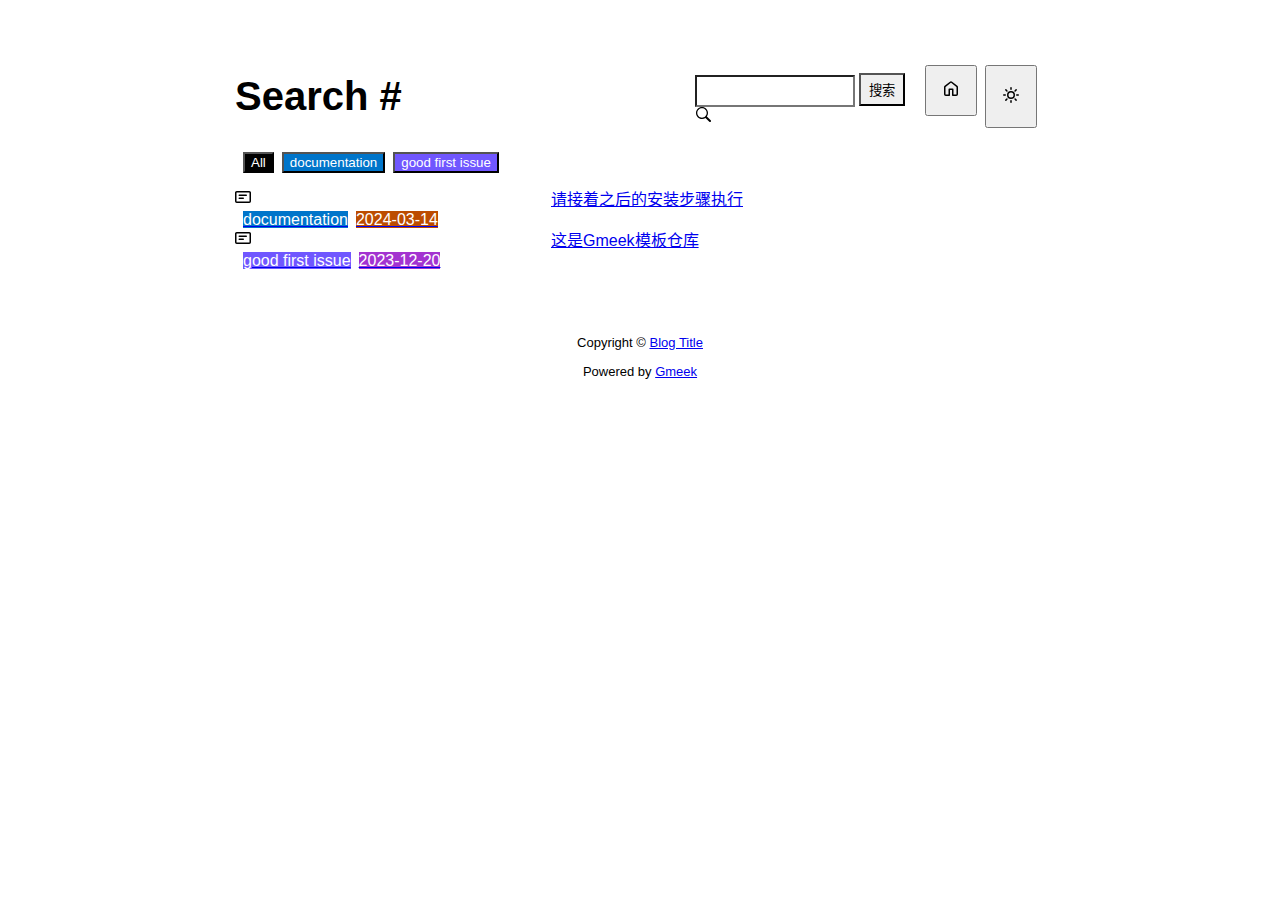
<file: docs/tag.html>
<!DOCTYPE html>
<html data-color-mode="light" data-dark-theme="dark" data-light-theme="light" lang="zh-CN">
<head>
    <meta content="text/html; charset=utf-8" http-equiv="content-type" />
    <meta name="viewport" content="width=device-width,initial-scale=1.0">
    <meta http-equiv="X-UA-Compatible" content="IE=edge">
    <link href="//cdn.staticfile.org/Primer/21.0.7/primer.css" rel="stylesheet" />
    <link rel="icon" href="https://github.githubassets.com/favicons/favicon.svg">
    <script>
        if(localStorage.getItem("meek_theme")==null){}
        else if(localStorage.getItem("meek_theme")=="dark"){document.getElementsByTagName("html")[0].attributes.getNamedItem("data-color-mode").value="dark";}
        else if(localStorage.getItem("meek_theme")=="light"){document.getElementsByTagName("html")[0].attributes.getNamedItem("data-color-mode").value="light";}
    </script>
    
<meta name="description" content="Blog Title search page">
<title>Blog Title - Tag</title>

</head>
<style>
body{box-sizing: border-box;min-width: 200px;max-width: 900px;margin: 20px auto;padding: 45px;font-size: 16px;font-family: sans-serif;line-height: 1.25;}
#header{display:flex;padding-bottom:8px;border-bottom: 1px solid var(--borderColor-muted, var(--color-border-muted));margin-bottom: 16px;}
#footer {margin-top:64px; text-align: center;font-size: small;}

</style>

<style>
.tagTitle{margin:auto 0;font-size:40px;font-weight:bold;overflow:hidden;white-space:nowrap;text-overflow:ellipsis;}
.title-right{display:flex;margin:auto 0 0 auto;}
.title-right .circle{padding: 14px 16px;margin-right:8px;}

.subnav-search{width:222px;margin-top:8px;margin-right:8px;}
.subnav-search-input{width:160px;border-top-right-radius:0px;border-bottom-right-radius:0px;}
.subnav-search button{padding:5px 8px;border-top-left-radius:0px;border-bottom-left-radius:0px;}

.SideNav-icon{margin-right: 16px}
.Label{color: #fff;margin-left:8px;}
.genTime{float: right;}
.d-flex{min-width:0;}
.listTitle{overflow:hidden;white-space:nowrap;text-overflow: ellipsis;max-width: 100%;}
.listLabels{white-space:nowrap;}

@media (max-width: 600px) {
    body { padding: 8px;}
    .tagTitle{display:none;}
    .LabelTime{display:none;}
}
</style>


<body>
    <div id="header">
<span class="tagTitle"><span>Loading</span><span class="AnimatedEllipsis"></span></span>
<div class="title-right">
    <div class="subnav-search">
        <input type="search" class="form-control subnav-search-input float-left" aria-label="Search site" value="" style="height:32px;">
        <button class="btn float-left" type="submit" onclick="javascript:searchShow()">搜索</button>
        <svg class="subnav-search-icon octicon octicon-search" width="16" height="16" viewBox="0 0 16 16" aria-hidden="true">
            <path id="searchSVG" fill-rule="evenodd" d=""></path>
        </svg>
    </div>
    <a href="https://Meekdai.github.io/Gmeek-template"><button id="buttonHome" class="btn btn-invisible circle" title="首页">
        <svg class="octicon" width="16" height="16">
            <path id="pathHome" fill-rule="evenodd" d="M6.906.664a1.749 1.749 0 0 1 2.187 0l5.25 4.2c.415.332.657.835.657 1.367v7.019A1.75 1.75 0 0 1 13.25 15h-3.5a.75.75 0 0 1-.75-.75V9H7v5.25a.75.75 0 0 1-.75.75h-3.5A1.75 1.75 0 0 1 1 13.25V6.23c0-.531.242-1.034.657-1.366l5.25-4.2Zm1.25 1.171a.25.25 0 0 0-.312 0l-5.25 4.2a.25.25 0 0 0-.094.196v7.019c0 .138.112.25.25.25H5.5V8.25a.75.75 0 0 1 .75-.75h3.5a.75.75 0 0 1 .75.75v5.25h2.75a.25.25 0 0 0 .25-.25V6.23a.25.25 0 0 0-.094-.195Z"></path>
        </svg>
    </button></a>
    <button class="btn btn-invisible circle" onclick="modeSwitch()" title="切换主题">
        <svg class="octicon" width="16" height="16" >
            <path id="themeSwitch" fill-rule="evenodd"></path>
        </svg>
    </button>
</div>
</div>
    <div id="content">
<div id="tagLable" style="margin-bottom: 16px;"></div>
<nav class="SideNav"></nav>
<div class="notFind" style="display:none;font-size:24px;margin:8px;">Not Find</div>
</div>
    <div id="footer">Copyright © <span id="year"></span><a href="https://Meekdai.github.io/Gmeek-template"> Blog Title </a>
<p>
<span id="runday"></span>Powered by <a href="https://meekdai.com/Gmeek.html" target="_blank">Gmeek</a>
</p>

<script>
if(""!=""){
    var now=new Date();
    var startSite=new Date("");
    var diff=now.getTime()-startSite.getTime();
    var diffDay=Math.floor(diff/(1000*60*60*24));
    document.getElementById("year").innerHTML=now.getFullYear();
    if(""!=""){document.getElementById("runday").innerHTML=" • "+"网站运行"+diffDay+"天"+" • ";}
    else{document.getElementById("runday").innerHTML="网站运行"+diffDay+"天"+" • ";}
}
</script>
</div>
</body>
<script>
var IconList={'post': 'M0 3.75C0 2.784.784 2 1.75 2h12.5c.966 0 1.75.784 1.75 1.75v8.5A1.75 1.75 0 0 1 14.25 14H1.75A1.75 1.75 0 0 1 0 12.25Zm1.75-.25a.25.25 0 0 0-.25.25v8.5c0 .138.112.25.25.25h12.5a.25.25 0 0 0 .25-.25v-8.5a.25.25 0 0 0-.25-.25ZM3.5 6.25a.75.75 0 0 1 .75-.75h7a.75.75 0 0 1 0 1.5h-7a.75.75 0 0 1-.75-.75Zm.75 2.25h4a.75.75 0 0 1 0 1.5h-4a.75.75 0 0 1 0-1.5Z', 'link': 'm7.775 3.275 1.25-1.25a3.5 3.5 0 1 1 4.95 4.95l-2.5 2.5a3.5 3.5 0 0 1-4.95 0 .751.751 0 0 1 .018-1.042.751.751 0 0 1 1.042-.018 1.998 1.998 0 0 0 2.83 0l2.5-2.5a2.002 2.002 0 0 0-2.83-2.83l-1.25 1.25a.751.751 0 0 1-1.042-.018.751.751 0 0 1-.018-1.042Zm-4.69 9.64a1.998 1.998 0 0 0 2.83 0l1.25-1.25a.751.751 0 0 1 1.042.018.751.751 0 0 1 .018 1.042l-1.25 1.25a3.5 3.5 0 1 1-4.95-4.95l2.5-2.5a3.5 3.5 0 0 1 4.95 0 .751.751 0 0 1-.018 1.042.751.751 0 0 1-1.042.018 1.998 1.998 0 0 0-2.83 0l-2.5 2.5a1.998 1.998 0 0 0 0 2.83Z', 'about': 'M10.561 8.073a6.005 6.005 0 0 1 3.432 5.142.75.75 0 1 1-1.498.07 4.5 4.5 0 0 0-8.99 0 .75.75 0 0 1-1.498-.07 6.004 6.004 0 0 1 3.431-5.142 3.999 3.999 0 1 1 5.123 0ZM10.5 5a2.5 2.5 0 1 0-5 0 2.5 2.5 0 0 0 5 0Z', 'sun': 'M8 10.5a2.5 2.5 0 100-5 2.5 2.5 0 000 5zM8 12a4 4 0 100-8 4 4 0 000 8zM8 0a.75.75 0 01.75.75v1.5a.75.75 0 01-1.5 0V.75A.75.75 0 018 0zm0 13a.75.75 0 01.75.75v1.5a.75.75 0 01-1.5 0v-1.5A.75.75 0 018 13zM2.343 2.343a.75.75 0 011.061 0l1.06 1.061a.75.75 0 01-1.06 1.06l-1.06-1.06a.75.75 0 010-1.06zm9.193 9.193a.75.75 0 011.06 0l1.061 1.06a.75.75 0 01-1.06 1.061l-1.061-1.06a.75.75 0 010-1.061zM16 8a.75.75 0 01-.75.75h-1.5a.75.75 0 010-1.5h1.5A.75.75 0 0116 8zM3 8a.75.75 0 01-.75.75H.75a.75.75 0 010-1.5h1.5A.75.75 0 013 8zm10.657-5.657a.75.75 0 010 1.061l-1.061 1.06a.75.75 0 11-1.06-1.06l1.06-1.06a.75.75 0 011.06 0zm-9.193 9.193a.75.75 0 010 1.06l-1.06 1.061a.75.75 0 11-1.061-1.06l1.06-1.061a.75.75 0 011.061 0z', 'moon': 'M9.598 1.591a.75.75 0 01.785-.175 7 7 0 11-8.967 8.967.75.75 0 01.961-.96 5.5 5.5 0 007.046-7.046.75.75 0 01.175-.786zm1.616 1.945a7 7 0 01-7.678 7.678 5.5 5.5 0 107.678-7.678z', 'search': 'M15.7 13.3l-3.81-3.83A5.93 5.93 0 0 0 13 6c0-3.31-2.69-6-6-6S1 2.69 1 6s2.69 6 6 6c1.3 0 2.48-.41 3.47-1.11l3.83 3.81c.19.2.45.3.7.3.25 0 .52-.09.7-.3a.996.996 0 0 0 0-1.41v.01zM7 10.7c-2.59 0-4.7-2.11-4.7-4.7 0-2.59 2.11-4.7 4.7-4.7 2.59 0 4.7 2.11 4.7 4.7 0 2.59-2.11 4.7-4.7 4.7z', 'rss': 'M2.002 2.725a.75.75 0 0 1 .797-.699C8.79 2.42 13.58 7.21 13.974 13.201a.75.75 0 0 1-1.497.098 10.502 10.502 0 0 0-9.776-9.776.747.747 0 0 1-.7-.798ZM2.84 7.05h-.002a7.002 7.002 0 0 1 6.113 6.111.75.75 0 0 1-1.49.178 5.503 5.503 0 0 0-4.8-4.8.75.75 0 0 1 .179-1.489ZM2 13a1 1 0 1 1 2 0 1 1 0 0 1-2 0Z', 'upload': 'M2.75 14A1.75 1.75 0 0 1 1 12.25v-2.5a.75.75 0 0 1 1.5 0v2.5c0 .138.112.25.25.25h10.5a.25.25 0 0 0 .25-.25v-2.5a.75.75 0 0 1 1.5 0v2.5A1.75 1.75 0 0 1 13.25 14Z M11.78 4.72a.749.749 0 1 1-1.06 1.06L8.75 3.811V9.5a.75.75 0 0 1-1.5 0V3.811L5.28 5.78a.749.749 0 1 1-1.06-1.06l3.25-3.25a.749.749 0 0 1 1.06 0l3.25 3.25Z', 'github': 'M8 0c4.42 0 8 3.58 8 8a8.013 8.013 0 0 1-5.45 7.59c-.4.08-.55-.17-.55-.38 0-.27.01-1.13.01-2.2 0-.75-.25-1.23-.54-1.48 1.78-.2 3.65-.88 3.65-3.95 0-.88-.31-1.59-.82-2.15.08-.2.36-1.02-.08-2.12 0 0-.67-.22-2.2.82-.64-.18-1.32-.27-2-.27-.68 0-1.36.09-2 .27-1.53-1.03-2.2-.82-2.2-.82-.44 1.1-.16 1.92-.08 2.12-.51.56-.82 1.28-.82 2.15 0 3.06 1.86 3.75 3.64 3.95-.23.2-.44.55-.51 1.07-.46.21-1.61.55-2.33-.66-.15-.24-.6-.83-1.23-.82-.67.01-.27.38.01.53.34.19.73.9.82 1.13.16.45.68 1.31 2.69.94 0 .67.01 1.3.01 1.49 0 .21-.15.45-.55.38A7.995 7.995 0 0 1 0 8c0-4.42 3.58-8 8-8Z', 'home': 'M6.906.664a1.749 1.749 0 0 1 2.187 0l5.25 4.2c.415.332.657.835.657 1.367v7.019A1.75 1.75 0 0 1 13.25 15h-3.5a.75.75 0 0 1-.75-.75V9H7v5.25a.75.75 0 0 1-.75.75h-3.5A1.75 1.75 0 0 1 1 13.25V6.23c0-.531.242-1.034.657-1.366l5.25-4.2Zm1.25 1.171a.25.25 0 0 0-.312 0l-5.25 4.2a.25.25 0 0 0-.094.196v7.019c0 .138.112.25.25.25H5.5V8.25a.75.75 0 0 1 .75-.75h3.5a.75.75 0 0 1 .75.75v5.25h2.75a.25.25 0 0 0 .25-.25V6.23a.25.25 0 0 0-.094-.195Z'};
var utterancesLoad=0;
if(localStorage.getItem("meek_theme")==null){localStorage.setItem("meek_theme","light");changeLight();}
else if(localStorage.getItem("meek_theme")=="dark"){changeDark();}
else if(localStorage.getItem("meek_theme")=="light"){changeLight();}

function changeDark(){
    document.getElementsByTagName("html")[0].attributes.getNamedItem("data-color-mode").value="dark";
    document.getElementById("themeSwitch").setAttribute("d",value=IconList["moon"]);
    document.getElementById("themeSwitch").parentNode.style.color="#00f0ff";
    if(utterancesLoad==1){utterancesTheme("dark-blue");}
}
function changeLight(){
    document.getElementsByTagName("html")[0].attributes.getNamedItem("data-color-mode").value="light";
    document.getElementById("themeSwitch").setAttribute("d",value=IconList["sun"]);
    document.getElementById("themeSwitch").parentNode.style.color="#ff5000";
    if(utterancesLoad==1){utterancesTheme("github-light");}
}
function modeSwitch(){
    if(document.getElementsByTagName("html")[0].attributes[0].value=="light"){changeDark();localStorage.setItem("meek_theme","dark");}
    else{changeLight();localStorage.setItem("meek_theme","light");}
}
function utterancesTheme(theme){
    const message = {type: 'set-theme',theme: theme};
    const iframe = document.getElementsByClassName('utterances-frame')[0];
    iframe.contentWindow.postMessage(message, 'https://utteranc.es');
}

console.log("\n %c Gmeek last %c https://github.com/Meekdai/Gmeek \n\n", "color: #fff; background-image: linear-gradient(90deg, rgb(47, 172, 178) 0%, rgb(45, 190, 96) 100%); padding:5px 1px;", "background-image: linear-gradient(90deg, rgb(45, 190, 96) 0%, rgb(255, 255, 255) 100%); padding:5px 0;");
</script>

<script>
document.getElementById("searchSVG").setAttribute("d",IconList["search"]);

tagList=[];
jsonData='';
let requestJson="postList.json"
let request=new XMLHttpRequest();
request.open("GET",requestJson);
request.responseType='text';
request.send();
request.onload=function(){
    jsonData=JSON.parse(request.response);
    console.log(jsonData);
    showList();
    setClassDisplay(decodeURI(window.location.hash.slice(1)));
}

function showList(){
    let SideNav=document.getElementsByClassName("SideNav")[0];
    SideNav.setAttribute("class","SideNav border");
    let tagLable=document.getElementById("tagLable");

    if(tagList.length==0){
        let showLabels=document.createElement("button");
        showLabels.setAttribute("class","Label");
        showLabels.setAttribute("style","background-color:#000");
        showLabels.innerHTML="All";
        showLabels.setAttribute("onclick","javascript:updateShowTag('All');");
        tagLable.appendChild(showLabels);
    }
    for(i in jsonData){
        if(!(tagList.includes(jsonData[i]['label']))){
            tagList.push(jsonData[i]['label']);
            let showLabels=document.createElement("button");
            showLabels.setAttribute("class","Label");
            showLabels.setAttribute("style","background-color:"+jsonData[i]['labelColor']);
            showLabels.innerHTML=jsonData[i]['label'];
            showLabels.setAttribute("onclick","javascript:updateShowTag('"+jsonData[i]['label']+"');");
            tagLable.appendChild(showLabels);
        }

        let div=document.createElement("div");
        div.setAttribute("class","lists "+jsonData[i]['label']);
        let item=document.createElement("a");
        item.setAttribute("class","SideNav-item d-flex flex-items-center flex-justify-between");
        item.setAttribute("href",jsonData[i]['postUrl']);

        let center=document.createElement("div");
        center.setAttribute("class","d-flex flex-items-center");

        svg=document.createElementNS('http://www.w3.org/2000/svg','svg');
        path=document.createElementNS("http://www.w3.org/2000/svg","path"); 
        span=document.createElement("span");
        svg.setAttributeNS(null,"class","SideNav-icon octicon");
        svg.setAttributeNS(null,"style","witdh:16px;height:16px");
        path.setAttributeNS(null, "d", IconList["post"]);
        svg.appendChild(path);

        let title=document.createElement("span");
        title.setAttribute("class","listTitle");
        title.innerHTML=jsonData[i]['postTitle'];
        center.appendChild(svg);
        center.appendChild(title);

        let listLabels=document.createElement("div");
        listLabels.setAttribute("class","listLabels");
        let LabelName=document.createElement("span");
        LabelName.setAttribute("class","Label LabelName");
        LabelName.setAttribute("style","background-color:"+jsonData[i]['labelColor']);
        LabelName.innerHTML=jsonData[i]['label'];
        listLabels.appendChild(LabelName);
        let LabelTime=document.createElement("span");
        LabelTime.setAttribute("class","Label LabelTime");
        LabelTime.setAttribute("style","background-color:"+jsonData[i]['dateLabelColor']);
        LabelTime.innerHTML=jsonData[i]['createdDate'];
        listLabels.appendChild(LabelTime);

        item.appendChild(center);
        item.appendChild(listLabels);
        div.appendChild(item);
        SideNav.appendChild(div);
    }
}

function updateShowTag(label){
    if(window.location.hash.slice(1)!=encodeURI(label)){
        window.location.hash="#"+(label);
        setClassDisplay(label);
    }
}

function setClassDisplay(lable){
    let lists = document.getElementsByClassName("lists");
    let tagTitle = document.getElementsByClassName("tagTitle")[0];
    tagTitle.innerHTML="Tag #"+lable;
    document.title=lable+" - Blog Title";
    document.getElementsByClassName("subnav-search-input")[0].value='';
    if(lable=="All"){
        for(let i = 0; i < lists.length; i++){lists[i].style.display='block';}
        document.getElementsByClassName("notFind")[0].style.display='none';
    }
    else if(tagList.indexOf(lable)!=-1){
        for(let i = 0; i < lists.length; i++){
            lists[i].style.display='none';
        }

        let lables = document.getElementsByClassName(lable);
        for(let i = 0; i < lables.length; i++){
            lables[i].style.display='block';
        }
        document.getElementsByClassName("notFind")[0].style.display='none';
    }
    else{
        document.getElementsByClassName("subnav-search-input")[0].value=lable;
        searchShow();
    }
}

function searchShow(){
    let lists = document.getElementsByClassName("lists");
    let tagTitle = document.getElementsByClassName("tagTitle")[0];
    let searchInput = document.getElementsByClassName("subnav-search-input")[0].value;
    tagTitle.innerHTML="Search #"+searchInput;
    if(searchInput==''){document.title="Search - Blog Title";}
    else{document.title=searchInput+" - Blog Title";}
    let a=0;
    window.location.hash="#"+(searchInput);
    for(let i = 0; i < lists.length; i++){
        if(lists[i].childNodes[0].childNodes[0].childNodes[1].innerHTML.toUpperCase().indexOf(searchInput.toUpperCase())==-1){lists[i].style.display='none';}
        else{lists[i].style.display='block';a=a+1;}
    }
    if(a==0){
        let notFind=document.getElementsByClassName("notFind")[0];
        notFind.style.display='block';
        notFind.innerHTML='Not Find "'+searchInput+'"';
    }
    else{document.getElementsByClassName("notFind")[0].style.display='none';}
}

</script>

</html>
</file>
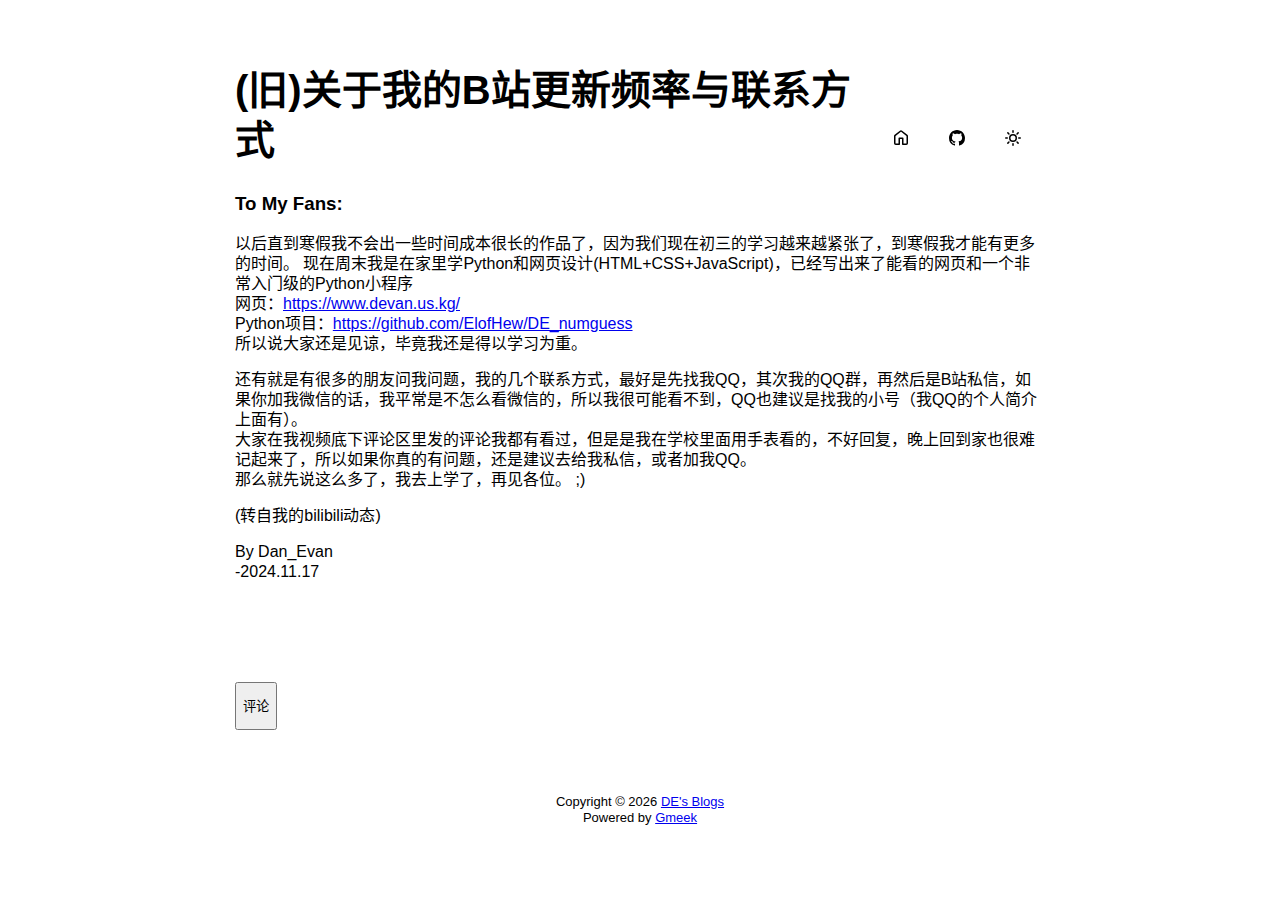
<file: docs/post/(-jiu-)-guan-yu-wo-de-B-zhan-geng-xin-pin-lv-yu-lian-xi-fang-shi.html>
<!DOCTYPE html>
<html data-color-mode="light" data-dark-theme="dark" data-light-theme="light" lang="zh-CN">
<head>
    <meta content="text/html; charset=utf-8" http-equiv="content-type" />
    <meta name="viewport" content="width=device-width,initial-scale=1.0">
    <meta http-equiv="X-UA-Compatible" content="IE=edge">
    <link href='https://mirrors.sustech.edu.cn/cdnjs/ajax/libs/Primer/21.0.7/primer.css' rel='stylesheet' />
    
    <link rel="icon" href="https://github.githubassets.com/favicons/favicon.svg"><script>
        let theme = localStorage.getItem("meek_theme") || "light";
        document.documentElement.setAttribute("data-color-mode", theme);
    </script>
<meta name="description" content="### To My Fans:
以后直到寒假我不会出一些时间成本很长的作品了，因为我们现在初三的学习越来越紧张了，到寒假我才能有更多的时间。">
<meta property="og:title" content="(旧)关于我的B站更新频率与联系方式">
<meta property="og:description" content="### To My Fans:
以后直到寒假我不会出一些时间成本很长的作品了，因为我们现在初三的学习越来越紧张了，到寒假我才能有更多的时间。">
<meta property="og:type" content="article">
<meta property="og:url" content="https://Komlers.github.io/post/%28-jiu-%29-guan-yu-wo-de-B-zhan-geng-xin-pin-lv-yu-lian-xi-fang-shi.html">
<meta property="og:image" content="https://github.githubassets.com/favicons/favicon.svg">
<title>(旧)关于我的B站更新频率与联系方式</title>



</head>
<style>
body{box-sizing: border-box;min-width: 200px;max-width: 900px;margin: 20px auto;padding: 45px;font-size: 16px;font-family: sans-serif;line-height: 1.25;}
#header{display:flex;padding-bottom:8px;border-bottom: 1px solid var(--borderColor-muted, var(--color-border-muted));margin-bottom: 16px;}
#footer {margin-top:64px; text-align: center;font-size: small;}

</style>

<style>
.postTitle{margin: auto 0;font-size:40px;font-weight:bold;}
.title-right{display:flex;margin:auto 0 0 auto;}
.title-right .circle{padding: 14px 16px;margin-right:8px;}
#postBody{border-bottom: 1px solid var(--color-border-default);padding-bottom:36px;}
#postBody hr{height:2px;}
#cmButton{height:48px;margin-top:48px;}
#comments{margin-top:64px;}
.g-emoji{font-size:24px;}
@media (max-width: 600px) {
    body {padding: 8px;}
    .postTitle{font-size:24px;}
}

</style>




<body>
    <div id="header">
<h1 class="postTitle">(旧)关于我的B站更新频率与联系方式</h1>
<div class="title-right">
    <a href="https://Komlers.github.io" id="buttonHome" class="btn btn-invisible circle" title="首页">
        <svg class="octicon" width="16" height="16">
            <path id="pathHome" fill-rule="evenodd"></path>
        </svg>
    </a>
    
    <a href="https://github.com/Komlers/Komlers.github.io/issues/6" target="_blank" class="btn btn-invisible circle" title="Issue">
        <svg class="octicon" width="16" height="16">
            <path id="pathIssue" fill-rule="evenodd"></path>
        </svg>
    </a>
    

    <a class="btn btn-invisible circle" onclick="modeSwitch();" title="切换主题">
        <svg class="octicon" width="16" height="16" >
            <path id="themeSwitch" fill-rule="evenodd"></path>
        </svg>
    </a>

</div>
</div>
    <div id="content">
<div class="markdown-body" id="postBody"><h3>To My Fans:</h3>
<p>以后直到寒假我不会出一些时间成本很长的作品了，因为我们现在初三的学习越来越紧张了，到寒假我才能有更多的时间。 现在周末我是在家里学Python和网页设计(HTML+CSS+JavaScript)，已经写出来了能看的网页和一个非常入门级的Python小程序<br>
网页：<a href="https://www.devan.us.kg/" rel="nofollow">https://www.devan.us.kg/</a><br>
Python项目：<a href="https://github.com/ElofHew/DE_numguess">https://github.com/ElofHew/DE_numguess</a><br>
所以说大家还是见谅，毕竟我还是得以学习为重。</p>
<p>还有就是有很多的朋友问我问题，我的几个联系方式，最好是先找我QQ，其次我的QQ群，再然后是B站私信，如果你加我微信的话，我平常是不怎么看微信的，所以我很可能看不到，QQ也建议是找我的小号（我QQ的个人简介上面有）。<br>
大家在我视频底下评论区里发的评论我都有看过，但是是我在学校里面用手表看的，不好回复，晚上回到家也很难记起来了，所以如果你真的有问题，还是建议去给我私信，或者加我QQ。<br>
那么就先说这么多了，我去上学了，再见各位。 ;)</p>
<p>(转自我的bilibili动态)</p>
<p>By Dan_Evan<br>
-2024.11.17</p></div>
<div style="font-size:small;margin-top:8px;float:right;"></div>

<button class="btn btn-block" type="button" onclick="openComments()" id="cmButton">评论</button>
<div class="comments" id="comments"></div>

</div>
    <div id="footer"><div id="footer1">Copyright © <span id="copyrightYear"></span> <a href="https://Komlers.github.io">DE's Blogs</a></div>
<div id="footer2">
    <span id="runday"></span><span>Powered by <a href="https://meekdai.com/Gmeek.html" target="_blank">Gmeek</a></span>
</div>

<script>
var now=new Date();
document.getElementById("copyrightYear").innerHTML=now.getFullYear();

if(""!=""){
    var startSite=new Date("");
    var diff=now.getTime()-startSite.getTime();
    var diffDay=Math.floor(diff/(1000*60*60*24));
    document.getElementById("runday").innerHTML="网站运行"+diffDay+"天"+" • ";
}
</script></div>
</body>
<script>
var IconList={'sun': 'M8 10.5a2.5 2.5 0 100-5 2.5 2.5 0 000 5zM8 12a4 4 0 100-8 4 4 0 000 8zM8 0a.75.75 0 01.75.75v1.5a.75.75 0 01-1.5 0V.75A.75.75 0 018 0zm0 13a.75.75 0 01.75.75v1.5a.75.75 0 01-1.5 0v-1.5A.75.75 0 018 13zM2.343 2.343a.75.75 0 011.061 0l1.06 1.061a.75.75 0 01-1.06 1.06l-1.06-1.06a.75.75 0 010-1.06zm9.193 9.193a.75.75 0 011.06 0l1.061 1.06a.75.75 0 01-1.06 1.061l-1.061-1.06a.75.75 0 010-1.061zM16 8a.75.75 0 01-.75.75h-1.5a.75.75 0 010-1.5h1.5A.75.75 0 0116 8zM3 8a.75.75 0 01-.75.75H.75a.75.75 0 010-1.5h1.5A.75.75 0 013 8zm10.657-5.657a.75.75 0 010 1.061l-1.061 1.06a.75.75 0 11-1.06-1.06l1.06-1.06a.75.75 0 011.06 0zm-9.193 9.193a.75.75 0 010 1.06l-1.06 1.061a.75.75 0 11-1.061-1.06l1.06-1.061a.75.75 0 011.061 0z', 'moon': 'M9.598 1.591a.75.75 0 01.785-.175 7 7 0 11-8.967 8.967.75.75 0 01.961-.96 5.5 5.5 0 007.046-7.046.75.75 0 01.175-.786zm1.616 1.945a7 7 0 01-7.678 7.678 5.5 5.5 0 107.678-7.678z', 'sync': 'M1.705 8.005a.75.75 0 0 1 .834.656 5.5 5.5 0 0 0 9.592 2.97l-1.204-1.204a.25.25 0 0 1 .177-.427h3.646a.25.25 0 0 1 .25.25v3.646a.25.25 0 0 1-.427.177l-1.38-1.38A7.002 7.002 0 0 1 1.05 8.84a.75.75 0 0 1 .656-.834ZM8 2.5a5.487 5.487 0 0 0-4.131 1.869l1.204 1.204A.25.25 0 0 1 4.896 6H1.25A.25.25 0 0 1 1 5.75V2.104a.25.25 0 0 1 .427-.177l1.38 1.38A7.002 7.002 0 0 1 14.95 7.16a.75.75 0 0 1-1.49.178A5.5 5.5 0 0 0 8 2.5Z', 'home': 'M6.906.664a1.749 1.749 0 0 1 2.187 0l5.25 4.2c.415.332.657.835.657 1.367v7.019A1.75 1.75 0 0 1 13.25 15h-3.5a.75.75 0 0 1-.75-.75V9H7v5.25a.75.75 0 0 1-.75.75h-3.5A1.75 1.75 0 0 1 1 13.25V6.23c0-.531.242-1.034.657-1.366l5.25-4.2Zm1.25 1.171a.25.25 0 0 0-.312 0l-5.25 4.2a.25.25 0 0 0-.094.196v7.019c0 .138.112.25.25.25H5.5V8.25a.75.75 0 0 1 .75-.75h3.5a.75.75 0 0 1 .75.75v5.25h2.75a.25.25 0 0 0 .25-.25V6.23a.25.25 0 0 0-.094-.195Z', 'github': 'M8 0c4.42 0 8 3.58 8 8a8.013 8.013 0 0 1-5.45 7.59c-.4.08-.55-.17-.55-.38 0-.27.01-1.13.01-2.2 0-.75-.25-1.23-.54-1.48 1.78-.2 3.65-.88 3.65-3.95 0-.88-.31-1.59-.82-2.15.08-.2.36-1.02-.08-2.12 0 0-.67-.22-2.2.82-.64-.18-1.32-.27-2-.27-.68 0-1.36.09-2 .27-1.53-1.03-2.2-.82-2.2-.82-.44 1.1-.16 1.92-.08 2.12-.51.56-.82 1.28-.82 2.15 0 3.06 1.86 3.75 3.64 3.95-.23.2-.44.55-.51 1.07-.46.21-1.61.55-2.33-.66-.15-.24-.6-.83-1.23-.82-.67.01-.27.38.01.53.34.19.73.9.82 1.13.16.45.68 1.31 2.69.94 0 .67.01 1.3.01 1.49 0 .21-.15.45-.55.38A7.995 7.995 0 0 1 0 8c0-4.42 3.58-8 8-8Z'};
var utterancesLoad=0;

let themeSettings={
    "dark": ["dark","moon","#00f0ff","dark-blue"],
    "light": ["light","sun","#ff5000","github-light"],
    "auto": ["auto","sync","","preferred-color-scheme"]
};
function changeTheme(mode, icon, color, utheme){
    document.documentElement.setAttribute("data-color-mode",mode);
    document.getElementById("themeSwitch").setAttribute("d",value=IconList[icon]);
    document.getElementById("themeSwitch").parentNode.style.color=color;
    if(utterancesLoad==1){utterancesTheme(utheme);}
}
function modeSwitch(){
    let currentMode=document.documentElement.getAttribute('data-color-mode');
    let newMode = currentMode === "light" ? "dark" : currentMode === "dark" ? "auto" : "light";
    localStorage.setItem("meek_theme", newMode);
    if(themeSettings[newMode]){
        changeTheme(...themeSettings[newMode]);
    }
}
function utterancesTheme(theme){
    const message={type:'set-theme',theme: theme};
    const iframe=document.getElementsByClassName('utterances-frame')[0];
    iframe.contentWindow.postMessage(message,'https://utteranc.es');
}
if(themeSettings[theme]){changeTheme(...themeSettings[theme]);}
console.log("\n %c Gmeek last https://github.com/Meekdai/Gmeek \n","padding:5px 0;background:#02d81d;color:#fff");
</script>

<script>
document.getElementById("pathHome").setAttribute("d",IconList["home"]);
document.getElementById("pathIssue").setAttribute("d",IconList["github"]);



function openComments(){
    cm=document.getElementById("comments");
    cmButton=document.getElementById("cmButton");
    cmButton.innerHTML="loading";
    span=document.createElement("span");
    span.setAttribute("class","AnimatedEllipsis");
    cmButton.appendChild(span);

    script=document.createElement("script");
    script.setAttribute("src","https://utteranc.es/client.js");
    script.setAttribute("repo","Komlers/Komlers.github.io");
    script.setAttribute("issue-term","title");
    
    if(localStorage.getItem("meek_theme")=="dark"){script.setAttribute("theme","dark-blue");}
    else if(localStorage.getItem("meek_theme")=="light") {script.setAttribute("theme","github-light");}
    else{script.setAttribute("theme","preferred-color-scheme");}
    
    script.setAttribute("crossorigin","anonymous");
    script.setAttribute("async","");
    cm.appendChild(script);

    int=self.setInterval("iFrameLoading()",200);
}

function iFrameLoading(){
    var utterances=document.getElementsByClassName('utterances');
    if(utterances.length==1){
        if(utterances[0].style.height!=""){
            utterancesLoad=1;
            int=window.clearInterval(int);
            document.getElementById("cmButton").style.display="none";
            console.log("utterances Load OK");
        }
    }
}



</script>


</html>
</file>
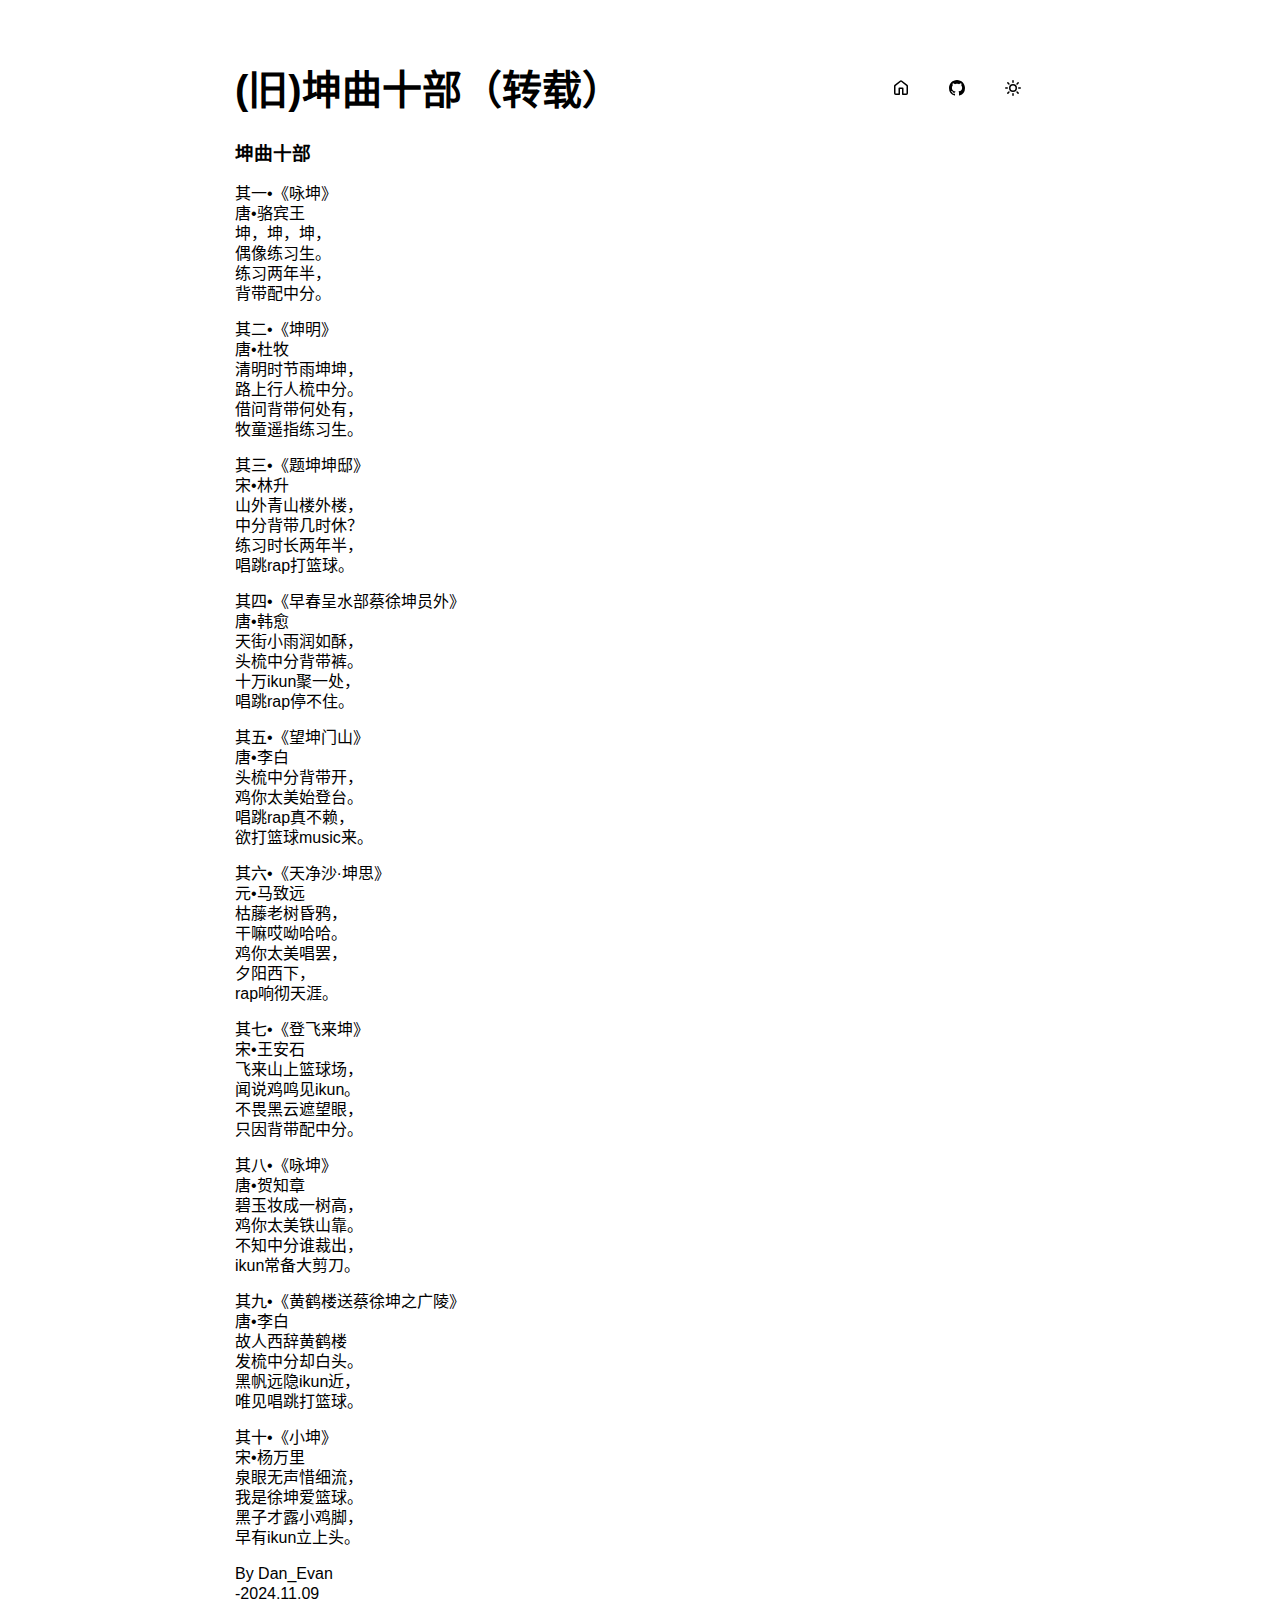
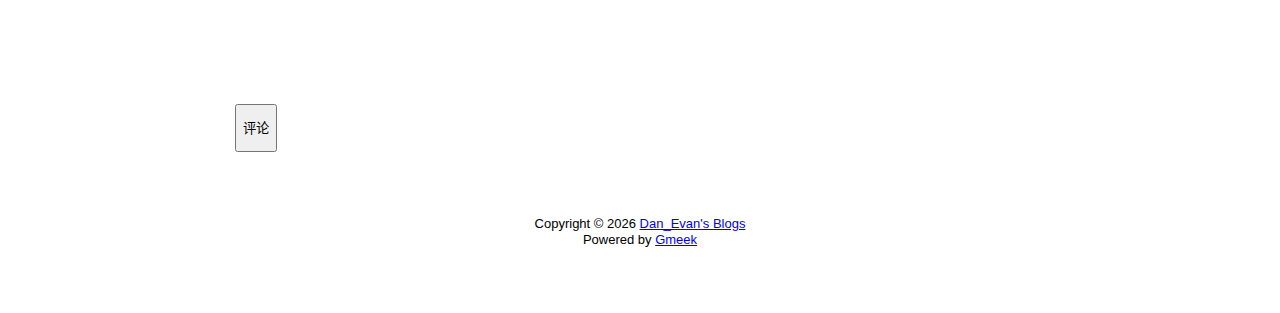
<file: docs/post/(-jiu-)-kun-qu-shi-bu-（-zhuan-zai-）.html>
<!DOCTYPE html>
<html data-color-mode="light" data-dark-theme="dark" data-light-theme="light" lang="zh-CN">
<head>
    <meta content="text/html; charset=utf-8" http-equiv="content-type" />
    <meta name="viewport" content="width=device-width,initial-scale=1.0">
    <meta http-equiv="X-UA-Compatible" content="IE=edge">
    <link href='https://mirrors.sustech.edu.cn/cdnjs/ajax/libs/Primer/21.0.7/primer.css' rel='stylesheet' />
    
    <link rel="icon" href="https://elofhew.github.io/favicon.ico"><script>
        let theme = localStorage.getItem("meek_theme") || "light";
        document.documentElement.setAttribute("data-color-mode", theme);
    </script>
<meta name="description" content="### 坤曲十部
其一•《咏坤》
唐•骆宾王
坤，坤，坤，
偶像练习生。">
<meta property="og:title" content="(旧)坤曲十部（转载）">
<meta property="og:description" content="### 坤曲十部
其一•《咏坤》
唐•骆宾王
坤，坤，坤，
偶像练习生。">
<meta property="og:type" content="article">
<meta property="og:url" content="https://Komlers.github.io/post/%28-jiu-%29-kun-qu-shi-bu-%EF%BC%88-zhuan-zai-%EF%BC%89.html">
<meta property="og:image" content="https://elofhew.github.io/favicon.ico">
<title>(旧)坤曲十部（转载）</title>



</head>
<style>
body{box-sizing: border-box;min-width: 200px;max-width: 900px;margin: 20px auto;padding: 45px;font-size: 16px;font-family: sans-serif;line-height: 1.25;}
#header{display:flex;padding-bottom:8px;border-bottom: 1px solid var(--borderColor-muted, var(--color-border-muted));margin-bottom: 16px;}
#footer {margin-top:64px; text-align: center;font-size: small;}

</style>

<style>
.postTitle{margin: auto 0;font-size:40px;font-weight:bold;}
.title-right{display:flex;margin:auto 0 0 auto;}
.title-right .circle{padding: 14px 16px;margin-right:8px;}
#postBody{border-bottom: 1px solid var(--color-border-default);padding-bottom:36px;}
#postBody hr{height:2px;}
#cmButton{height:48px;margin-top:48px;}
#comments{margin-top:64px;}
.g-emoji{font-size:24px;}
@media (max-width: 600px) {
    body {padding: 8px;}
    .postTitle{font-size:24px;}
}

</style>




<body>
    <div id="header">
<h1 class="postTitle">(旧)坤曲十部（转载）</h1>
<div class="title-right">
    <a href="https://Komlers.github.io" id="buttonHome" class="btn btn-invisible circle" title="首页">
        <svg class="octicon" width="16" height="16">
            <path id="pathHome" fill-rule="evenodd"></path>
        </svg>
    </a>
    
    <a href="https://github.com/Komlers/Komlers.github.io/issues/4" target="_blank" class="btn btn-invisible circle" title="Issue">
        <svg class="octicon" width="16" height="16">
            <path id="pathIssue" fill-rule="evenodd"></path>
        </svg>
    </a>
    

    <a class="btn btn-invisible circle" onclick="modeSwitch();" title="切换主题">
        <svg class="octicon" width="16" height="16" >
            <path id="themeSwitch" fill-rule="evenodd"></path>
        </svg>
    </a>

</div>
</div>
    <div id="content">
<div class="markdown-body" id="postBody"><h3>坤曲十部</h3>
<p>其一•《咏坤》<br>
唐•骆宾王<br>
坤，坤，坤，<br>
偶像练习生。<br>
练习两年半，<br>
背带配中分。</p>
<p>其二•《坤明》<br>
唐•杜牧<br>
清明时节雨坤坤，<br>
路上行人梳中分。<br>
借问背带何处有，<br>
牧童遥指练习生。</p>
<p>其三•《题坤坤邸》<br>
宋•林升<br>
山外青山楼外楼，<br>
中分背带几时休？<br>
练习时长两年半，<br>
唱跳rap打篮球。</p>
<p>其四•《早春呈水部蔡徐坤员外》<br>
唐•韩愈<br>
天街小雨润如酥，<br>
头梳中分背带裤。<br>
十万ikun聚一处，<br>
唱跳rap停不住。</p>
<p>其五•《望坤门山》<br>
唐•李白<br>
头梳中分背带开，<br>
鸡你太美始登台。<br>
唱跳rap真不赖，<br>
欲打篮球music来。</p>
<p>其六•《天净沙·坤思》<br>
元•马致远<br>
枯藤老树昏鸦，<br>
干嘛哎呦哈哈。<br>
鸡你太美唱罢，<br>
夕阳西下，<br>
rap响彻天涯。</p>
<p>其七•《登飞来坤》<br>
宋•王安石<br>
飞来山上篮球场，<br>
闻说鸡鸣见ikun。<br>
不畏黑云遮望眼，<br>
只因背带配中分。</p>
<p>其八•《咏坤》<br>
唐•贺知章<br>
碧玉妆成一树高，<br>
鸡你太美铁山靠。<br>
不知中分谁裁出，<br>
ikun常备大剪刀。</p>
<p>其九•《黄鹤楼送蔡徐坤之广陵》<br>
唐•李白<br>
故人西辞黄鹤楼<br>
发梳中分却白头。<br>
黑帆远隐ikun近，<br>
唯见唱跳打篮球。</p>
<p>其十•《小坤》<br>
宋•杨万里<br>
泉眼无声惜细流，<br>
我是徐坤爱篮球。<br>
黑子才露小鸡脚，<br>
早有ikun立上头。</p>
<p>By Dan_Evan<br>
-2024.11.09</p></div>
<div style="font-size:small;margin-top:8px;float:right;"></div>

<button class="btn btn-block" type="button" onclick="openComments()" id="cmButton">评论</button>
<div class="comments" id="comments"></div>

</div>
    <div id="footer"><div id="footer1">Copyright © <span id="copyrightYear"></span> <a href="https://Komlers.github.io">Dan_Evan's Blogs</a></div>
<div id="footer2">
    <span id="runday"></span><span>Powered by <a href="https://meekdai.com/Gmeek.html" target="_blank">Gmeek</a></span>
</div>

<script>
var now=new Date();
document.getElementById("copyrightYear").innerHTML=now.getFullYear();

if(""!=""){
    var startSite=new Date("");
    var diff=now.getTime()-startSite.getTime();
    var diffDay=Math.floor(diff/(1000*60*60*24));
    document.getElementById("runday").innerHTML="网站运行"+diffDay+"天"+" • ";
}
</script></div>
</body>
<script>
var IconList={'sun': 'M8 10.5a2.5 2.5 0 100-5 2.5 2.5 0 000 5zM8 12a4 4 0 100-8 4 4 0 000 8zM8 0a.75.75 0 01.75.75v1.5a.75.75 0 01-1.5 0V.75A.75.75 0 018 0zm0 13a.75.75 0 01.75.75v1.5a.75.75 0 01-1.5 0v-1.5A.75.75 0 018 13zM2.343 2.343a.75.75 0 011.061 0l1.06 1.061a.75.75 0 01-1.06 1.06l-1.06-1.06a.75.75 0 010-1.06zm9.193 9.193a.75.75 0 011.06 0l1.061 1.06a.75.75 0 01-1.06 1.061l-1.061-1.06a.75.75 0 010-1.061zM16 8a.75.75 0 01-.75.75h-1.5a.75.75 0 010-1.5h1.5A.75.75 0 0116 8zM3 8a.75.75 0 01-.75.75H.75a.75.75 0 010-1.5h1.5A.75.75 0 013 8zm10.657-5.657a.75.75 0 010 1.061l-1.061 1.06a.75.75 0 11-1.06-1.06l1.06-1.06a.75.75 0 011.06 0zm-9.193 9.193a.75.75 0 010 1.06l-1.06 1.061a.75.75 0 11-1.061-1.06l1.06-1.061a.75.75 0 011.061 0z', 'moon': 'M9.598 1.591a.75.75 0 01.785-.175 7 7 0 11-8.967 8.967.75.75 0 01.961-.96 5.5 5.5 0 007.046-7.046.75.75 0 01.175-.786zm1.616 1.945a7 7 0 01-7.678 7.678 5.5 5.5 0 107.678-7.678z', 'sync': 'M1.705 8.005a.75.75 0 0 1 .834.656 5.5 5.5 0 0 0 9.592 2.97l-1.204-1.204a.25.25 0 0 1 .177-.427h3.646a.25.25 0 0 1 .25.25v3.646a.25.25 0 0 1-.427.177l-1.38-1.38A7.002 7.002 0 0 1 1.05 8.84a.75.75 0 0 1 .656-.834ZM8 2.5a5.487 5.487 0 0 0-4.131 1.869l1.204 1.204A.25.25 0 0 1 4.896 6H1.25A.25.25 0 0 1 1 5.75V2.104a.25.25 0 0 1 .427-.177l1.38 1.38A7.002 7.002 0 0 1 14.95 7.16a.75.75 0 0 1-1.49.178A5.5 5.5 0 0 0 8 2.5Z', 'home': 'M6.906.664a1.749 1.749 0 0 1 2.187 0l5.25 4.2c.415.332.657.835.657 1.367v7.019A1.75 1.75 0 0 1 13.25 15h-3.5a.75.75 0 0 1-.75-.75V9H7v5.25a.75.75 0 0 1-.75.75h-3.5A1.75 1.75 0 0 1 1 13.25V6.23c0-.531.242-1.034.657-1.366l5.25-4.2Zm1.25 1.171a.25.25 0 0 0-.312 0l-5.25 4.2a.25.25 0 0 0-.094.196v7.019c0 .138.112.25.25.25H5.5V8.25a.75.75 0 0 1 .75-.75h3.5a.75.75 0 0 1 .75.75v5.25h2.75a.25.25 0 0 0 .25-.25V6.23a.25.25 0 0 0-.094-.195Z', 'github': 'M8 0c4.42 0 8 3.58 8 8a8.013 8.013 0 0 1-5.45 7.59c-.4.08-.55-.17-.55-.38 0-.27.01-1.13.01-2.2 0-.75-.25-1.23-.54-1.48 1.78-.2 3.65-.88 3.65-3.95 0-.88-.31-1.59-.82-2.15.08-.2.36-1.02-.08-2.12 0 0-.67-.22-2.2.82-.64-.18-1.32-.27-2-.27-.68 0-1.36.09-2 .27-1.53-1.03-2.2-.82-2.2-.82-.44 1.1-.16 1.92-.08 2.12-.51.56-.82 1.28-.82 2.15 0 3.06 1.86 3.75 3.64 3.95-.23.2-.44.55-.51 1.07-.46.21-1.61.55-2.33-.66-.15-.24-.6-.83-1.23-.82-.67.01-.27.38.01.53.34.19.73.9.82 1.13.16.45.68 1.31 2.69.94 0 .67.01 1.3.01 1.49 0 .21-.15.45-.55.38A7.995 7.995 0 0 1 0 8c0-4.42 3.58-8 8-8Z'};
var utterancesLoad=0;

let themeSettings={
    "dark": ["dark","moon","#00f0ff","dark-blue"],
    "light": ["light","sun","#ff5000","github-light"],
    "auto": ["auto","sync","","preferred-color-scheme"]
};
function changeTheme(mode, icon, color, utheme){
    document.documentElement.setAttribute("data-color-mode",mode);
    document.getElementById("themeSwitch").setAttribute("d",value=IconList[icon]);
    document.getElementById("themeSwitch").parentNode.style.color=color;
    if(utterancesLoad==1){utterancesTheme(utheme);}
}
function modeSwitch(){
    let currentMode=document.documentElement.getAttribute('data-color-mode');
    let newMode = currentMode === "light" ? "dark" : currentMode === "dark" ? "auto" : "light";
    localStorage.setItem("meek_theme", newMode);
    if(themeSettings[newMode]){
        changeTheme(...themeSettings[newMode]);
    }
}
function utterancesTheme(theme){
    const message={type:'set-theme',theme: theme};
    const iframe=document.getElementsByClassName('utterances-frame')[0];
    iframe.contentWindow.postMessage(message,'https://utteranc.es');
}
if(themeSettings[theme]){changeTheme(...themeSettings[theme]);}
console.log("\n %c Gmeek last https://github.com/Meekdai/Gmeek \n","padding:5px 0;background:#02d81d;color:#fff");
</script>

<script>
document.getElementById("pathHome").setAttribute("d",IconList["home"]);
document.getElementById("pathIssue").setAttribute("d",IconList["github"]);



function openComments(){
    cm=document.getElementById("comments");
    cmButton=document.getElementById("cmButton");
    cmButton.innerHTML="loading";
    span=document.createElement("span");
    span.setAttribute("class","AnimatedEllipsis");
    cmButton.appendChild(span);

    script=document.createElement("script");
    script.setAttribute("src","https://utteranc.es/client.js");
    script.setAttribute("repo","Komlers/Komlers.github.io");
    script.setAttribute("issue-term","title");
    
    if(localStorage.getItem("meek_theme")=="dark"){script.setAttribute("theme","dark-blue");}
    else if(localStorage.getItem("meek_theme")=="light") {script.setAttribute("theme","github-light");}
    else{script.setAttribute("theme","preferred-color-scheme");}
    
    script.setAttribute("crossorigin","anonymous");
    script.setAttribute("async","");
    cm.appendChild(script);

    int=self.setInterval("iFrameLoading()",200);
}

function iFrameLoading(){
    var utterances=document.getElementsByClassName('utterances');
    if(utterances.length==1){
        if(utterances[0].style.height!=""){
            utterancesLoad=1;
            int=window.clearInterval(int);
            document.getElementById("cmButton").style.display="none";
            console.log("utterances Load OK");
        }
    }
}



</script>


</html>
</file>
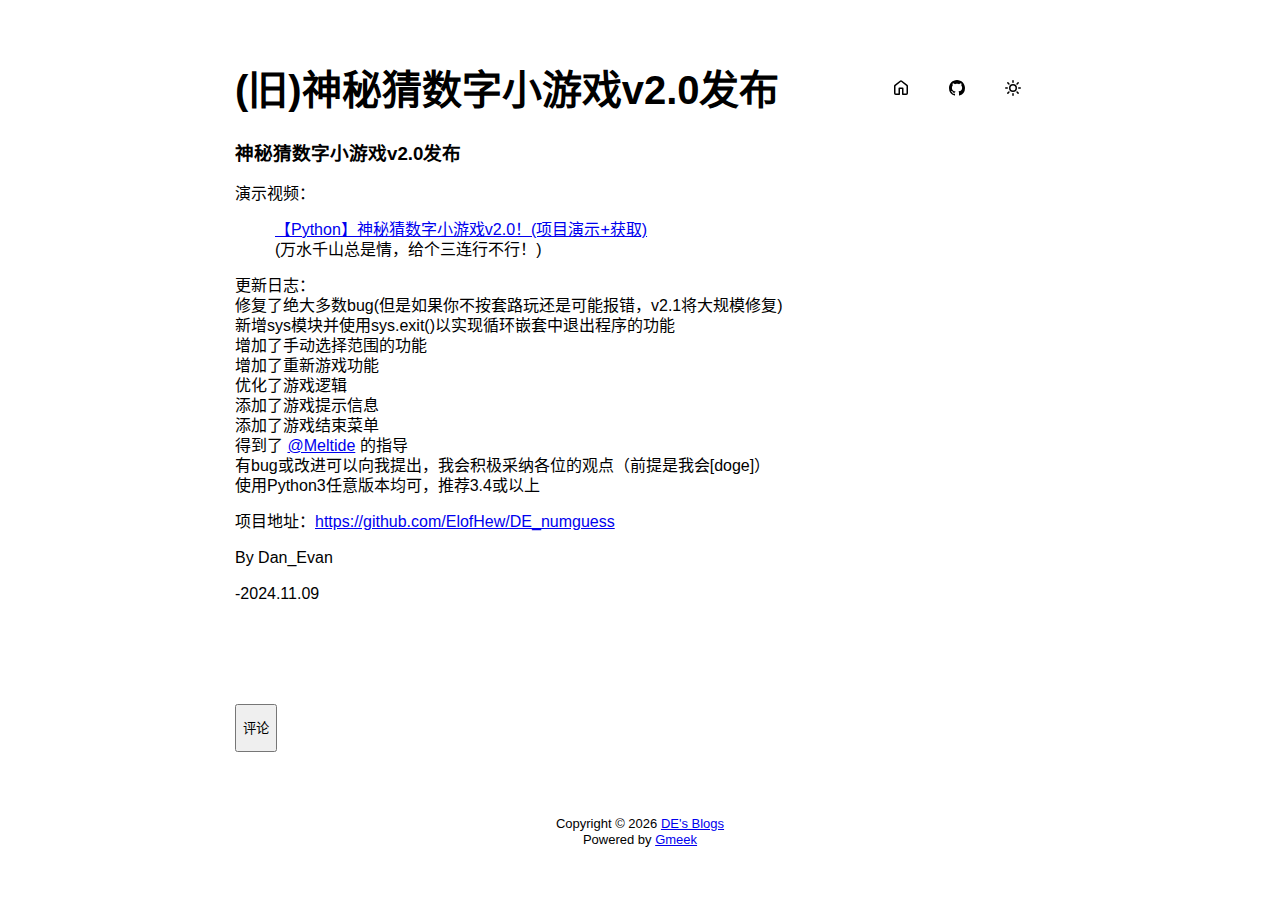
<file: docs/post/(-jiu-)-shen-mi-cai-shu-zi-xiao-you-xi-v2.0-fa-bu.html>
<!DOCTYPE html>
<html data-color-mode="light" data-dark-theme="dark" data-light-theme="light" lang="zh-CN">
<head>
    <meta content="text/html; charset=utf-8" http-equiv="content-type" />
    <meta name="viewport" content="width=device-width,initial-scale=1.0">
    <meta http-equiv="X-UA-Compatible" content="IE=edge">
    <link href='https://mirrors.sustech.edu.cn/cdnjs/ajax/libs/Primer/21.0.7/primer.css' rel='stylesheet' />
    
    <link rel="icon" href="https://github.githubassets.com/favicons/favicon.svg"><script>
        let theme = localStorage.getItem("meek_theme") || "light";
        document.documentElement.setAttribute("data-color-mode", theme);
    </script>
<meta name="description" content="### 神秘猜数字小游戏v2.0发布
演示视频：
> [【Python】神秘猜数字小游戏v2.0！(项目演示+获取)](https://www.bilibili.com/video/BV1pCDrYpEGx)
(万水千山总是情，给个三连行不行！)

更新日志：
修复了绝大多数bug(但是如果你不按套路玩还是可能报错，v2.1将大规模修复)
新增sys模块并使用sys.exit()以实现循环嵌套中退出程序的功能
增加了手动选择范围的功能
增加了重新游戏功能
优化了游戏逻辑
添加了游戏提示信息
添加了游戏结束菜单
得到了 [@Meltide](https://github.com/Meltide) 的指导
有bug或改进可以向我提出，我会积极采纳各位的观点（前提是我会[doge]）
使用Python3任意版本均可，推荐3.4或以上

项目地址：https://github.com/ElofHew/DE_numguess

By Dan_Evan

-2024.11.09。">
<meta property="og:title" content="(旧)神秘猜数字小游戏v2.0发布">
<meta property="og:description" content="### 神秘猜数字小游戏v2.0发布
演示视频：
> [【Python】神秘猜数字小游戏v2.0！(项目演示+获取)](https://www.bilibili.com/video/BV1pCDrYpEGx)
(万水千山总是情，给个三连行不行！)

更新日志：
修复了绝大多数bug(但是如果你不按套路玩还是可能报错，v2.1将大规模修复)
新增sys模块并使用sys.exit()以实现循环嵌套中退出程序的功能
增加了手动选择范围的功能
增加了重新游戏功能
优化了游戏逻辑
添加了游戏提示信息
添加了游戏结束菜单
得到了 [@Meltide](https://github.com/Meltide) 的指导
有bug或改进可以向我提出，我会积极采纳各位的观点（前提是我会[doge]）
使用Python3任意版本均可，推荐3.4或以上

项目地址：https://github.com/ElofHew/DE_numguess

By Dan_Evan

-2024.11.09。">
<meta property="og:type" content="article">
<meta property="og:url" content="https://Komlers.github.io/post/%28-jiu-%29-shen-mi-cai-shu-zi-xiao-you-xi-v2.0-fa-bu.html">
<meta property="og:image" content="https://github.githubassets.com/favicons/favicon.svg">
<title>(旧)神秘猜数字小游戏v2.0发布</title>



</head>
<style>
body{box-sizing: border-box;min-width: 200px;max-width: 900px;margin: 20px auto;padding: 45px;font-size: 16px;font-family: sans-serif;line-height: 1.25;}
#header{display:flex;padding-bottom:8px;border-bottom: 1px solid var(--borderColor-muted, var(--color-border-muted));margin-bottom: 16px;}
#footer {margin-top:64px; text-align: center;font-size: small;}

</style>

<style>
.postTitle{margin: auto 0;font-size:40px;font-weight:bold;}
.title-right{display:flex;margin:auto 0 0 auto;}
.title-right .circle{padding: 14px 16px;margin-right:8px;}
#postBody{border-bottom: 1px solid var(--color-border-default);padding-bottom:36px;}
#postBody hr{height:2px;}
#cmButton{height:48px;margin-top:48px;}
#comments{margin-top:64px;}
.g-emoji{font-size:24px;}
@media (max-width: 600px) {
    body {padding: 8px;}
    .postTitle{font-size:24px;}
}

</style>




<body>
    <div id="header">
<h1 class="postTitle">(旧)神秘猜数字小游戏v2.0发布</h1>
<div class="title-right">
    <a href="https://Komlers.github.io" id="buttonHome" class="btn btn-invisible circle" title="首页">
        <svg class="octicon" width="16" height="16">
            <path id="pathHome" fill-rule="evenodd"></path>
        </svg>
    </a>
    
    <a href="https://github.com/Komlers/Komlers.github.io/issues/5" target="_blank" class="btn btn-invisible circle" title="Issue">
        <svg class="octicon" width="16" height="16">
            <path id="pathIssue" fill-rule="evenodd"></path>
        </svg>
    </a>
    

    <a class="btn btn-invisible circle" onclick="modeSwitch();" title="切换主题">
        <svg class="octicon" width="16" height="16" >
            <path id="themeSwitch" fill-rule="evenodd"></path>
        </svg>
    </a>

</div>
</div>
    <div id="content">
<div class="markdown-body" id="postBody"><h3>神秘猜数字小游戏v2.0发布</h3>
<p>演示视频：</p>
<blockquote>
<p><a href="https://www.bilibili.com/video/BV1pCDrYpEGx" rel="nofollow">【Python】神秘猜数字小游戏v2.0！(项目演示+获取)</a><br>
(万水千山总是情，给个三连行不行！)</p>
</blockquote>
<p>更新日志：<br>
修复了绝大多数bug(但是如果你不按套路玩还是可能报错，v2.1将大规模修复)<br>
新增sys模块并使用sys.exit()以实现循环嵌套中退出程序的功能<br>
增加了手动选择范围的功能<br>
增加了重新游戏功能<br>
优化了游戏逻辑<br>
添加了游戏提示信息<br>
添加了游戏结束菜单<br>
得到了 <a href="https://github.com/Meltide">@Meltide</a> 的指导<br>
有bug或改进可以向我提出，我会积极采纳各位的观点（前提是我会[doge]）<br>
使用Python3任意版本均可，推荐3.4或以上</p>
<p>项目地址：<a href="https://github.com/ElofHew/DE_numguess">https://github.com/ElofHew/DE_numguess</a></p>
<p>By Dan_Evan</p>
<p>-2024.11.09</p></div>
<div style="font-size:small;margin-top:8px;float:right;"></div>

<button class="btn btn-block" type="button" onclick="openComments()" id="cmButton">评论</button>
<div class="comments" id="comments"></div>

</div>
    <div id="footer"><div id="footer1">Copyright © <span id="copyrightYear"></span> <a href="https://Komlers.github.io">DE's Blogs</a></div>
<div id="footer2">
    <span id="runday"></span><span>Powered by <a href="https://meekdai.com/Gmeek.html" target="_blank">Gmeek</a></span>
</div>

<script>
var now=new Date();
document.getElementById("copyrightYear").innerHTML=now.getFullYear();

if(""!=""){
    var startSite=new Date("");
    var diff=now.getTime()-startSite.getTime();
    var diffDay=Math.floor(diff/(1000*60*60*24));
    document.getElementById("runday").innerHTML="网站运行"+diffDay+"天"+" • ";
}
</script></div>
</body>
<script>
var IconList={'sun': 'M8 10.5a2.5 2.5 0 100-5 2.5 2.5 0 000 5zM8 12a4 4 0 100-8 4 4 0 000 8zM8 0a.75.75 0 01.75.75v1.5a.75.75 0 01-1.5 0V.75A.75.75 0 018 0zm0 13a.75.75 0 01.75.75v1.5a.75.75 0 01-1.5 0v-1.5A.75.75 0 018 13zM2.343 2.343a.75.75 0 011.061 0l1.06 1.061a.75.75 0 01-1.06 1.06l-1.06-1.06a.75.75 0 010-1.06zm9.193 9.193a.75.75 0 011.06 0l1.061 1.06a.75.75 0 01-1.06 1.061l-1.061-1.06a.75.75 0 010-1.061zM16 8a.75.75 0 01-.75.75h-1.5a.75.75 0 010-1.5h1.5A.75.75 0 0116 8zM3 8a.75.75 0 01-.75.75H.75a.75.75 0 010-1.5h1.5A.75.75 0 013 8zm10.657-5.657a.75.75 0 010 1.061l-1.061 1.06a.75.75 0 11-1.06-1.06l1.06-1.06a.75.75 0 011.06 0zm-9.193 9.193a.75.75 0 010 1.06l-1.06 1.061a.75.75 0 11-1.061-1.06l1.06-1.061a.75.75 0 011.061 0z', 'moon': 'M9.598 1.591a.75.75 0 01.785-.175 7 7 0 11-8.967 8.967.75.75 0 01.961-.96 5.5 5.5 0 007.046-7.046.75.75 0 01.175-.786zm1.616 1.945a7 7 0 01-7.678 7.678 5.5 5.5 0 107.678-7.678z', 'sync': 'M1.705 8.005a.75.75 0 0 1 .834.656 5.5 5.5 0 0 0 9.592 2.97l-1.204-1.204a.25.25 0 0 1 .177-.427h3.646a.25.25 0 0 1 .25.25v3.646a.25.25 0 0 1-.427.177l-1.38-1.38A7.002 7.002 0 0 1 1.05 8.84a.75.75 0 0 1 .656-.834ZM8 2.5a5.487 5.487 0 0 0-4.131 1.869l1.204 1.204A.25.25 0 0 1 4.896 6H1.25A.25.25 0 0 1 1 5.75V2.104a.25.25 0 0 1 .427-.177l1.38 1.38A7.002 7.002 0 0 1 14.95 7.16a.75.75 0 0 1-1.49.178A5.5 5.5 0 0 0 8 2.5Z', 'home': 'M6.906.664a1.749 1.749 0 0 1 2.187 0l5.25 4.2c.415.332.657.835.657 1.367v7.019A1.75 1.75 0 0 1 13.25 15h-3.5a.75.75 0 0 1-.75-.75V9H7v5.25a.75.75 0 0 1-.75.75h-3.5A1.75 1.75 0 0 1 1 13.25V6.23c0-.531.242-1.034.657-1.366l5.25-4.2Zm1.25 1.171a.25.25 0 0 0-.312 0l-5.25 4.2a.25.25 0 0 0-.094.196v7.019c0 .138.112.25.25.25H5.5V8.25a.75.75 0 0 1 .75-.75h3.5a.75.75 0 0 1 .75.75v5.25h2.75a.25.25 0 0 0 .25-.25V6.23a.25.25 0 0 0-.094-.195Z', 'github': 'M8 0c4.42 0 8 3.58 8 8a8.013 8.013 0 0 1-5.45 7.59c-.4.08-.55-.17-.55-.38 0-.27.01-1.13.01-2.2 0-.75-.25-1.23-.54-1.48 1.78-.2 3.65-.88 3.65-3.95 0-.88-.31-1.59-.82-2.15.08-.2.36-1.02-.08-2.12 0 0-.67-.22-2.2.82-.64-.18-1.32-.27-2-.27-.68 0-1.36.09-2 .27-1.53-1.03-2.2-.82-2.2-.82-.44 1.1-.16 1.92-.08 2.12-.51.56-.82 1.28-.82 2.15 0 3.06 1.86 3.75 3.64 3.95-.23.2-.44.55-.51 1.07-.46.21-1.61.55-2.33-.66-.15-.24-.6-.83-1.23-.82-.67.01-.27.38.01.53.34.19.73.9.82 1.13.16.45.68 1.31 2.69.94 0 .67.01 1.3.01 1.49 0 .21-.15.45-.55.38A7.995 7.995 0 0 1 0 8c0-4.42 3.58-8 8-8Z'};
var utterancesLoad=0;

let themeSettings={
    "dark": ["dark","moon","#00f0ff","dark-blue"],
    "light": ["light","sun","#ff5000","github-light"],
    "auto": ["auto","sync","","preferred-color-scheme"]
};
function changeTheme(mode, icon, color, utheme){
    document.documentElement.setAttribute("data-color-mode",mode);
    document.getElementById("themeSwitch").setAttribute("d",value=IconList[icon]);
    document.getElementById("themeSwitch").parentNode.style.color=color;
    if(utterancesLoad==1){utterancesTheme(utheme);}
}
function modeSwitch(){
    let currentMode=document.documentElement.getAttribute('data-color-mode');
    let newMode = currentMode === "light" ? "dark" : currentMode === "dark" ? "auto" : "light";
    localStorage.setItem("meek_theme", newMode);
    if(themeSettings[newMode]){
        changeTheme(...themeSettings[newMode]);
    }
}
function utterancesTheme(theme){
    const message={type:'set-theme',theme: theme};
    const iframe=document.getElementsByClassName('utterances-frame')[0];
    iframe.contentWindow.postMessage(message,'https://utteranc.es');
}
if(themeSettings[theme]){changeTheme(...themeSettings[theme]);}
console.log("\n %c Gmeek last https://github.com/Meekdai/Gmeek \n","padding:5px 0;background:#02d81d;color:#fff");
</script>

<script>
document.getElementById("pathHome").setAttribute("d",IconList["home"]);
document.getElementById("pathIssue").setAttribute("d",IconList["github"]);



function openComments(){
    cm=document.getElementById("comments");
    cmButton=document.getElementById("cmButton");
    cmButton.innerHTML="loading";
    span=document.createElement("span");
    span.setAttribute("class","AnimatedEllipsis");
    cmButton.appendChild(span);

    script=document.createElement("script");
    script.setAttribute("src","https://utteranc.es/client.js");
    script.setAttribute("repo","Komlers/Komlers.github.io");
    script.setAttribute("issue-term","title");
    
    if(localStorage.getItem("meek_theme")=="dark"){script.setAttribute("theme","dark-blue");}
    else if(localStorage.getItem("meek_theme")=="light") {script.setAttribute("theme","github-light");}
    else{script.setAttribute("theme","preferred-color-scheme");}
    
    script.setAttribute("crossorigin","anonymous");
    script.setAttribute("async","");
    cm.appendChild(script);

    int=self.setInterval("iFrameLoading()",200);
}

function iFrameLoading(){
    var utterances=document.getElementsByClassName('utterances');
    if(utterances.length==1){
        if(utterances[0].style.height!=""){
            utterancesLoad=1;
            int=window.clearInterval(int);
            document.getElementById("cmButton").style.display="none";
            console.log("utterances Load OK");
        }
    }
}



</script>


</html>
</file>
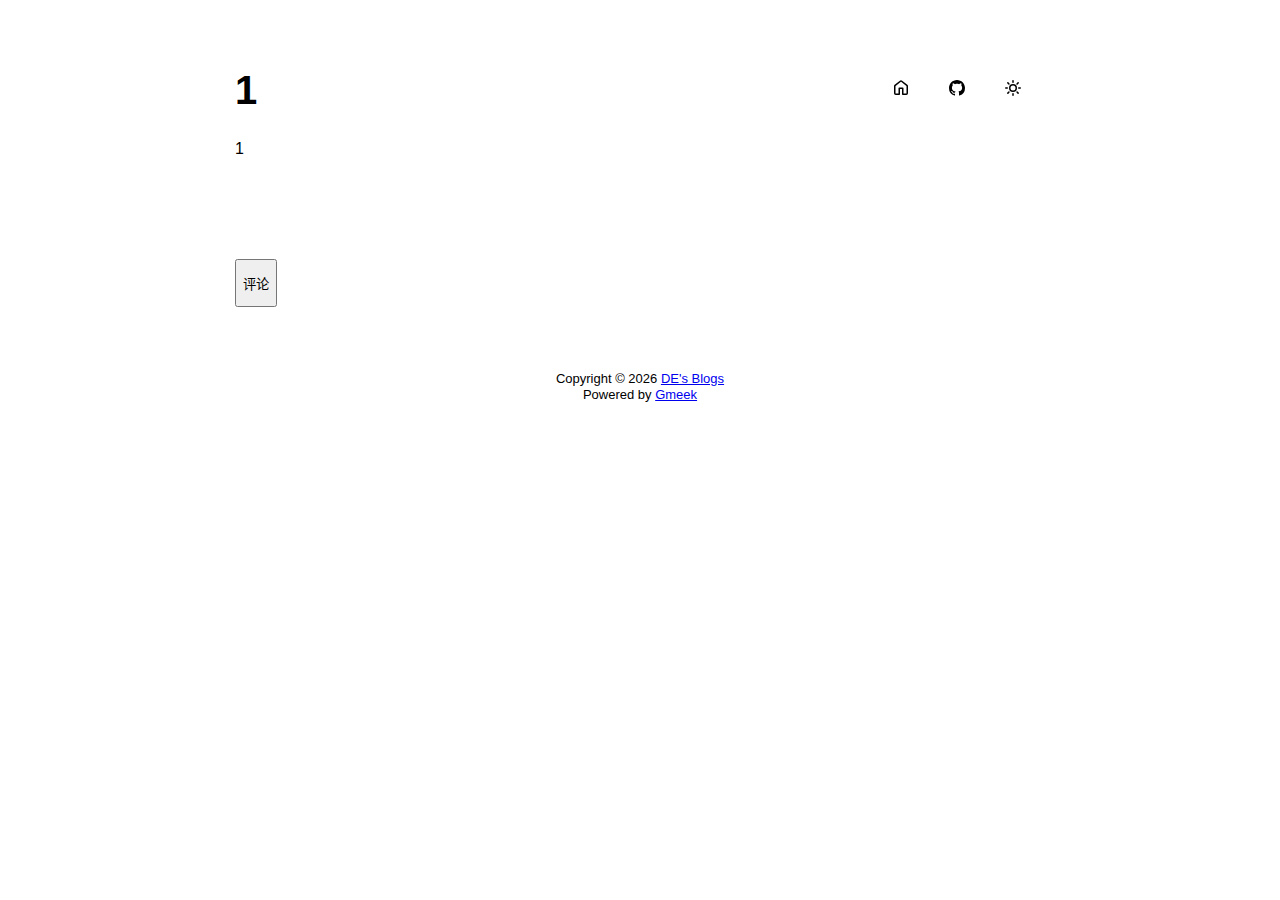
<file: docs/post/1.html>
<!DOCTYPE html>
<html data-color-mode="light" data-dark-theme="dark" data-light-theme="light" lang="zh-CN">
<head>
    <meta content="text/html; charset=utf-8" http-equiv="content-type" />
    <meta name="viewport" content="width=device-width,initial-scale=1.0">
    <meta http-equiv="X-UA-Compatible" content="IE=edge">
    <link href='https://mirrors.sustech.edu.cn/cdnjs/ajax/libs/Primer/21.0.7/primer.css' rel='stylesheet' />
    
    <link rel="icon" href="https://github.githubassets.com/favicons/favicon.svg"><script>
        let theme = localStorage.getItem("meek_theme") || "light";
        document.documentElement.setAttribute("data-color-mode", theme);
    </script>
<meta name="description" content="1。">
<meta property="og:title" content="1">
<meta property="og:description" content="1。">
<meta property="og:type" content="article">
<meta property="og:url" content="https://Komlers.github.io/post/1.html">
<meta property="og:image" content="https://github.githubassets.com/favicons/favicon.svg">
<title>1</title>



</head>
<style>
body{box-sizing: border-box;min-width: 200px;max-width: 900px;margin: 20px auto;padding: 45px;font-size: 16px;font-family: sans-serif;line-height: 1.25;}
#header{display:flex;padding-bottom:8px;border-bottom: 1px solid var(--borderColor-muted, var(--color-border-muted));margin-bottom: 16px;}
#footer {margin-top:64px; text-align: center;font-size: small;}

</style>

<style>
.postTitle{margin: auto 0;font-size:40px;font-weight:bold;}
.title-right{display:flex;margin:auto 0 0 auto;}
.title-right .circle{padding: 14px 16px;margin-right:8px;}
#postBody{border-bottom: 1px solid var(--color-border-default);padding-bottom:36px;}
#postBody hr{height:2px;}
#cmButton{height:48px;margin-top:48px;}
#comments{margin-top:64px;}
.g-emoji{font-size:24px;}
@media (max-width: 600px) {
    body {padding: 8px;}
    .postTitle{font-size:24px;}
}

</style>




<body>
    <div id="header">
<h1 class="postTitle">1</h1>
<div class="title-right">
    <a href="https://Komlers.github.io" id="buttonHome" class="btn btn-invisible circle" title="首页">
        <svg class="octicon" width="16" height="16">
            <path id="pathHome" fill-rule="evenodd"></path>
        </svg>
    </a>
    
    <a href="https://github.com/Komlers/Komlers.github.io/issues/2" target="_blank" class="btn btn-invisible circle" title="Issue">
        <svg class="octicon" width="16" height="16">
            <path id="pathIssue" fill-rule="evenodd"></path>
        </svg>
    </a>
    

    <a class="btn btn-invisible circle" onclick="modeSwitch();" title="切换主题">
        <svg class="octicon" width="16" height="16" >
            <path id="themeSwitch" fill-rule="evenodd"></path>
        </svg>
    </a>

</div>
</div>
    <div id="content">
<div class="markdown-body" id="postBody"><p>1</p></div>
<div style="font-size:small;margin-top:8px;float:right;"></div>

<button class="btn btn-block" type="button" onclick="openComments()" id="cmButton">评论</button>
<div class="comments" id="comments"></div>

</div>
    <div id="footer"><div id="footer1">Copyright © <span id="copyrightYear"></span> <a href="https://Komlers.github.io">DE's Blogs</a></div>
<div id="footer2">
    <span id="runday"></span><span>Powered by <a href="https://meekdai.com/Gmeek.html" target="_blank">Gmeek</a></span>
</div>

<script>
var now=new Date();
document.getElementById("copyrightYear").innerHTML=now.getFullYear();

if(""!=""){
    var startSite=new Date("");
    var diff=now.getTime()-startSite.getTime();
    var diffDay=Math.floor(diff/(1000*60*60*24));
    document.getElementById("runday").innerHTML="网站运行"+diffDay+"天"+" • ";
}
</script></div>
</body>
<script>
var IconList={'sun': 'M8 10.5a2.5 2.5 0 100-5 2.5 2.5 0 000 5zM8 12a4 4 0 100-8 4 4 0 000 8zM8 0a.75.75 0 01.75.75v1.5a.75.75 0 01-1.5 0V.75A.75.75 0 018 0zm0 13a.75.75 0 01.75.75v1.5a.75.75 0 01-1.5 0v-1.5A.75.75 0 018 13zM2.343 2.343a.75.75 0 011.061 0l1.06 1.061a.75.75 0 01-1.06 1.06l-1.06-1.06a.75.75 0 010-1.06zm9.193 9.193a.75.75 0 011.06 0l1.061 1.06a.75.75 0 01-1.06 1.061l-1.061-1.06a.75.75 0 010-1.061zM16 8a.75.75 0 01-.75.75h-1.5a.75.75 0 010-1.5h1.5A.75.75 0 0116 8zM3 8a.75.75 0 01-.75.75H.75a.75.75 0 010-1.5h1.5A.75.75 0 013 8zm10.657-5.657a.75.75 0 010 1.061l-1.061 1.06a.75.75 0 11-1.06-1.06l1.06-1.06a.75.75 0 011.06 0zm-9.193 9.193a.75.75 0 010 1.06l-1.06 1.061a.75.75 0 11-1.061-1.06l1.06-1.061a.75.75 0 011.061 0z', 'moon': 'M9.598 1.591a.75.75 0 01.785-.175 7 7 0 11-8.967 8.967.75.75 0 01.961-.96 5.5 5.5 0 007.046-7.046.75.75 0 01.175-.786zm1.616 1.945a7 7 0 01-7.678 7.678 5.5 5.5 0 107.678-7.678z', 'sync': 'M1.705 8.005a.75.75 0 0 1 .834.656 5.5 5.5 0 0 0 9.592 2.97l-1.204-1.204a.25.25 0 0 1 .177-.427h3.646a.25.25 0 0 1 .25.25v3.646a.25.25 0 0 1-.427.177l-1.38-1.38A7.002 7.002 0 0 1 1.05 8.84a.75.75 0 0 1 .656-.834ZM8 2.5a5.487 5.487 0 0 0-4.131 1.869l1.204 1.204A.25.25 0 0 1 4.896 6H1.25A.25.25 0 0 1 1 5.75V2.104a.25.25 0 0 1 .427-.177l1.38 1.38A7.002 7.002 0 0 1 14.95 7.16a.75.75 0 0 1-1.49.178A5.5 5.5 0 0 0 8 2.5Z', 'home': 'M6.906.664a1.749 1.749 0 0 1 2.187 0l5.25 4.2c.415.332.657.835.657 1.367v7.019A1.75 1.75 0 0 1 13.25 15h-3.5a.75.75 0 0 1-.75-.75V9H7v5.25a.75.75 0 0 1-.75.75h-3.5A1.75 1.75 0 0 1 1 13.25V6.23c0-.531.242-1.034.657-1.366l5.25-4.2Zm1.25 1.171a.25.25 0 0 0-.312 0l-5.25 4.2a.25.25 0 0 0-.094.196v7.019c0 .138.112.25.25.25H5.5V8.25a.75.75 0 0 1 .75-.75h3.5a.75.75 0 0 1 .75.75v5.25h2.75a.25.25 0 0 0 .25-.25V6.23a.25.25 0 0 0-.094-.195Z', 'github': 'M8 0c4.42 0 8 3.58 8 8a8.013 8.013 0 0 1-5.45 7.59c-.4.08-.55-.17-.55-.38 0-.27.01-1.13.01-2.2 0-.75-.25-1.23-.54-1.48 1.78-.2 3.65-.88 3.65-3.95 0-.88-.31-1.59-.82-2.15.08-.2.36-1.02-.08-2.12 0 0-.67-.22-2.2.82-.64-.18-1.32-.27-2-.27-.68 0-1.36.09-2 .27-1.53-1.03-2.2-.82-2.2-.82-.44 1.1-.16 1.92-.08 2.12-.51.56-.82 1.28-.82 2.15 0 3.06 1.86 3.75 3.64 3.95-.23.2-.44.55-.51 1.07-.46.21-1.61.55-2.33-.66-.15-.24-.6-.83-1.23-.82-.67.01-.27.38.01.53.34.19.73.9.82 1.13.16.45.68 1.31 2.69.94 0 .67.01 1.3.01 1.49 0 .21-.15.45-.55.38A7.995 7.995 0 0 1 0 8c0-4.42 3.58-8 8-8Z'};
var utterancesLoad=0;

let themeSettings={
    "dark": ["dark","moon","#00f0ff","dark-blue"],
    "light": ["light","sun","#ff5000","github-light"],
    "auto": ["auto","sync","","preferred-color-scheme"]
};
function changeTheme(mode, icon, color, utheme){
    document.documentElement.setAttribute("data-color-mode",mode);
    document.getElementById("themeSwitch").setAttribute("d",value=IconList[icon]);
    document.getElementById("themeSwitch").parentNode.style.color=color;
    if(utterancesLoad==1){utterancesTheme(utheme);}
}
function modeSwitch(){
    let currentMode=document.documentElement.getAttribute('data-color-mode');
    let newMode = currentMode === "light" ? "dark" : currentMode === "dark" ? "auto" : "light";
    localStorage.setItem("meek_theme", newMode);
    if(themeSettings[newMode]){
        changeTheme(...themeSettings[newMode]);
    }
}
function utterancesTheme(theme){
    const message={type:'set-theme',theme: theme};
    const iframe=document.getElementsByClassName('utterances-frame')[0];
    iframe.contentWindow.postMessage(message,'https://utteranc.es');
}
if(themeSettings[theme]){changeTheme(...themeSettings[theme]);}
console.log("\n %c Gmeek last https://github.com/Meekdai/Gmeek \n","padding:5px 0;background:#02d81d;color:#fff");
</script>

<script>
document.getElementById("pathHome").setAttribute("d",IconList["home"]);
document.getElementById("pathIssue").setAttribute("d",IconList["github"]);



function openComments(){
    cm=document.getElementById("comments");
    cmButton=document.getElementById("cmButton");
    cmButton.innerHTML="loading";
    span=document.createElement("span");
    span.setAttribute("class","AnimatedEllipsis");
    cmButton.appendChild(span);

    script=document.createElement("script");
    script.setAttribute("src","https://utteranc.es/client.js");
    script.setAttribute("repo","Komlers/Komlers.github.io");
    script.setAttribute("issue-term","title");
    
    if(localStorage.getItem("meek_theme")=="dark"){script.setAttribute("theme","dark-blue");}
    else if(localStorage.getItem("meek_theme")=="light") {script.setAttribute("theme","github-light");}
    else{script.setAttribute("theme","preferred-color-scheme");}
    
    script.setAttribute("crossorigin","anonymous");
    script.setAttribute("async","");
    cm.appendChild(script);

    int=self.setInterval("iFrameLoading()",200);
}

function iFrameLoading(){
    var utterances=document.getElementsByClassName('utterances');
    if(utterances.length==1){
        if(utterances[0].style.height!=""){
            utterancesLoad=1;
            int=window.clearInterval(int);
            document.getElementById("cmButton").style.display="none";
            console.log("utterances Load OK");
        }
    }
}



</script>


</html>
</file>
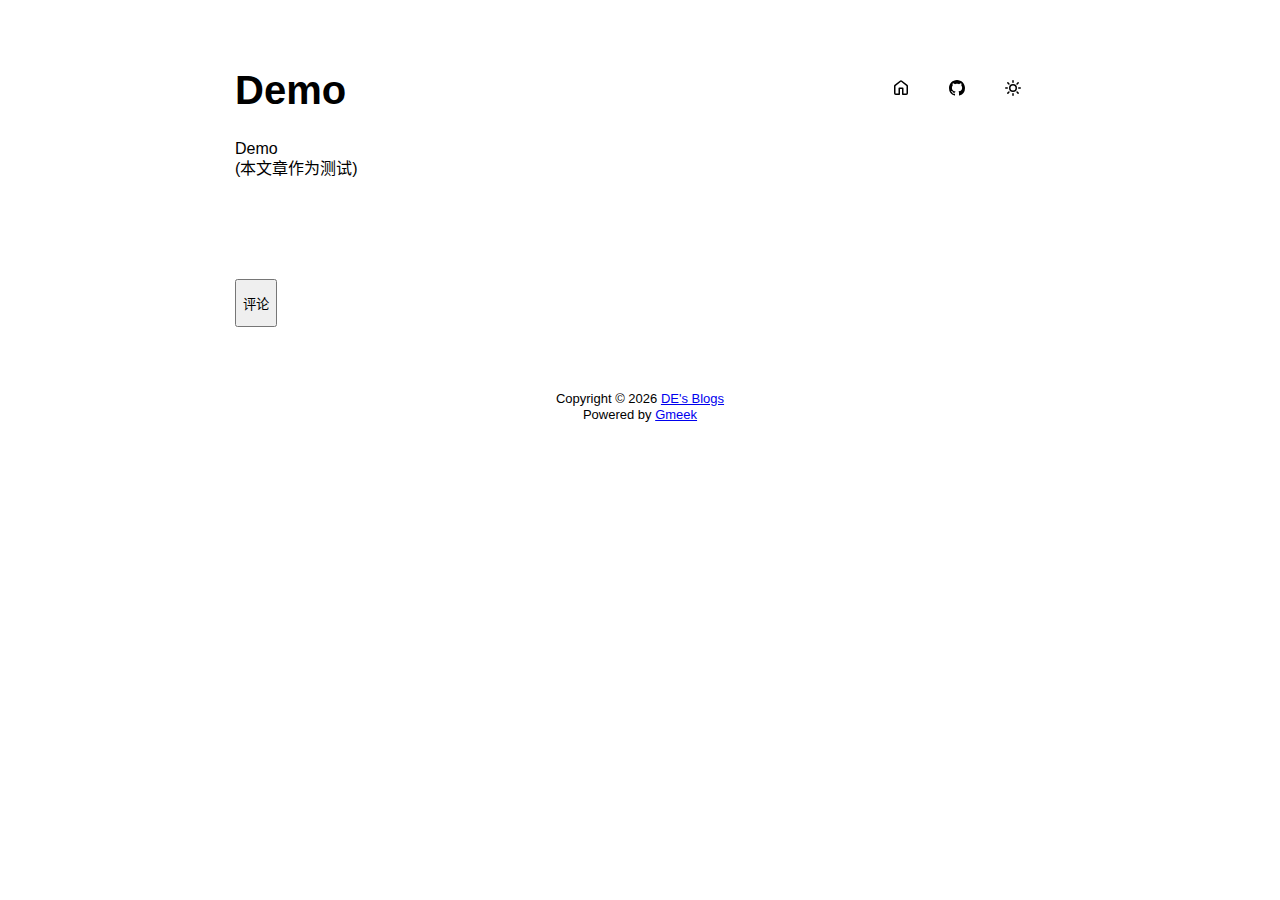
<file: docs/post/Demo.html>
<!DOCTYPE html>
<html data-color-mode="light" data-dark-theme="dark" data-light-theme="light" lang="zh-CN">
<head>
    <meta content="text/html; charset=utf-8" http-equiv="content-type" />
    <meta name="viewport" content="width=device-width,initial-scale=1.0">
    <meta http-equiv="X-UA-Compatible" content="IE=edge">
    <link href='https://mirrors.sustech.edu.cn/cdnjs/ajax/libs/Primer/21.0.7/primer.css' rel='stylesheet' />
    
    <link rel="icon" href="https://github.githubassets.com/favicons/favicon.svg"><script>
        let theme = localStorage.getItem("meek_theme") || "light";
        document.documentElement.setAttribute("data-color-mode", theme);
    </script>
<meta name="description" content="Demo
(本文章作为测试)。">
<meta property="og:title" content="Demo">
<meta property="og:description" content="Demo
(本文章作为测试)。">
<meta property="og:type" content="article">
<meta property="og:url" content="https://Komlers.github.io/post/Demo.html">
<meta property="og:image" content="https://github.githubassets.com/favicons/favicon.svg">
<title>Demo</title>



</head>
<style>
body{box-sizing: border-box;min-width: 200px;max-width: 900px;margin: 20px auto;padding: 45px;font-size: 16px;font-family: sans-serif;line-height: 1.25;}
#header{display:flex;padding-bottom:8px;border-bottom: 1px solid var(--borderColor-muted, var(--color-border-muted));margin-bottom: 16px;}
#footer {margin-top:64px; text-align: center;font-size: small;}

</style>

<style>
.postTitle{margin: auto 0;font-size:40px;font-weight:bold;}
.title-right{display:flex;margin:auto 0 0 auto;}
.title-right .circle{padding: 14px 16px;margin-right:8px;}
#postBody{border-bottom: 1px solid var(--color-border-default);padding-bottom:36px;}
#postBody hr{height:2px;}
#cmButton{height:48px;margin-top:48px;}
#comments{margin-top:64px;}
.g-emoji{font-size:24px;}
@media (max-width: 600px) {
    body {padding: 8px;}
    .postTitle{font-size:24px;}
}

</style>




<body>
    <div id="header">
<h1 class="postTitle">Demo</h1>
<div class="title-right">
    <a href="https://Komlers.github.io" id="buttonHome" class="btn btn-invisible circle" title="首页">
        <svg class="octicon" width="16" height="16">
            <path id="pathHome" fill-rule="evenodd"></path>
        </svg>
    </a>
    
    <a href="https://github.com/Komlers/Komlers.github.io/issues/2" target="_blank" class="btn btn-invisible circle" title="Issue">
        <svg class="octicon" width="16" height="16">
            <path id="pathIssue" fill-rule="evenodd"></path>
        </svg>
    </a>
    

    <a class="btn btn-invisible circle" onclick="modeSwitch();" title="切换主题">
        <svg class="octicon" width="16" height="16" >
            <path id="themeSwitch" fill-rule="evenodd"></path>
        </svg>
    </a>

</div>
</div>
    <div id="content">
<div class="markdown-body" id="postBody"><p>Demo<br>
(本文章作为测试)</p></div>
<div style="font-size:small;margin-top:8px;float:right;"></div>

<button class="btn btn-block" type="button" onclick="openComments()" id="cmButton">评论</button>
<div class="comments" id="comments"></div>

</div>
    <div id="footer"><div id="footer1">Copyright © <span id="copyrightYear"></span> <a href="https://Komlers.github.io">DE's Blogs</a></div>
<div id="footer2">
    <span id="runday"></span><span>Powered by <a href="https://meekdai.com/Gmeek.html" target="_blank">Gmeek</a></span>
</div>

<script>
var now=new Date();
document.getElementById("copyrightYear").innerHTML=now.getFullYear();

if(""!=""){
    var startSite=new Date("");
    var diff=now.getTime()-startSite.getTime();
    var diffDay=Math.floor(diff/(1000*60*60*24));
    document.getElementById("runday").innerHTML="网站运行"+diffDay+"天"+" • ";
}
</script></div>
</body>
<script>
var IconList={'sun': 'M8 10.5a2.5 2.5 0 100-5 2.5 2.5 0 000 5zM8 12a4 4 0 100-8 4 4 0 000 8zM8 0a.75.75 0 01.75.75v1.5a.75.75 0 01-1.5 0V.75A.75.75 0 018 0zm0 13a.75.75 0 01.75.75v1.5a.75.75 0 01-1.5 0v-1.5A.75.75 0 018 13zM2.343 2.343a.75.75 0 011.061 0l1.06 1.061a.75.75 0 01-1.06 1.06l-1.06-1.06a.75.75 0 010-1.06zm9.193 9.193a.75.75 0 011.06 0l1.061 1.06a.75.75 0 01-1.06 1.061l-1.061-1.06a.75.75 0 010-1.061zM16 8a.75.75 0 01-.75.75h-1.5a.75.75 0 010-1.5h1.5A.75.75 0 0116 8zM3 8a.75.75 0 01-.75.75H.75a.75.75 0 010-1.5h1.5A.75.75 0 013 8zm10.657-5.657a.75.75 0 010 1.061l-1.061 1.06a.75.75 0 11-1.06-1.06l1.06-1.06a.75.75 0 011.06 0zm-9.193 9.193a.75.75 0 010 1.06l-1.06 1.061a.75.75 0 11-1.061-1.06l1.06-1.061a.75.75 0 011.061 0z', 'moon': 'M9.598 1.591a.75.75 0 01.785-.175 7 7 0 11-8.967 8.967.75.75 0 01.961-.96 5.5 5.5 0 007.046-7.046.75.75 0 01.175-.786zm1.616 1.945a7 7 0 01-7.678 7.678 5.5 5.5 0 107.678-7.678z', 'sync': 'M1.705 8.005a.75.75 0 0 1 .834.656 5.5 5.5 0 0 0 9.592 2.97l-1.204-1.204a.25.25 0 0 1 .177-.427h3.646a.25.25 0 0 1 .25.25v3.646a.25.25 0 0 1-.427.177l-1.38-1.38A7.002 7.002 0 0 1 1.05 8.84a.75.75 0 0 1 .656-.834ZM8 2.5a5.487 5.487 0 0 0-4.131 1.869l1.204 1.204A.25.25 0 0 1 4.896 6H1.25A.25.25 0 0 1 1 5.75V2.104a.25.25 0 0 1 .427-.177l1.38 1.38A7.002 7.002 0 0 1 14.95 7.16a.75.75 0 0 1-1.49.178A5.5 5.5 0 0 0 8 2.5Z', 'home': 'M6.906.664a1.749 1.749 0 0 1 2.187 0l5.25 4.2c.415.332.657.835.657 1.367v7.019A1.75 1.75 0 0 1 13.25 15h-3.5a.75.75 0 0 1-.75-.75V9H7v5.25a.75.75 0 0 1-.75.75h-3.5A1.75 1.75 0 0 1 1 13.25V6.23c0-.531.242-1.034.657-1.366l5.25-4.2Zm1.25 1.171a.25.25 0 0 0-.312 0l-5.25 4.2a.25.25 0 0 0-.094.196v7.019c0 .138.112.25.25.25H5.5V8.25a.75.75 0 0 1 .75-.75h3.5a.75.75 0 0 1 .75.75v5.25h2.75a.25.25 0 0 0 .25-.25V6.23a.25.25 0 0 0-.094-.195Z', 'github': 'M8 0c4.42 0 8 3.58 8 8a8.013 8.013 0 0 1-5.45 7.59c-.4.08-.55-.17-.55-.38 0-.27.01-1.13.01-2.2 0-.75-.25-1.23-.54-1.48 1.78-.2 3.65-.88 3.65-3.95 0-.88-.31-1.59-.82-2.15.08-.2.36-1.02-.08-2.12 0 0-.67-.22-2.2.82-.64-.18-1.32-.27-2-.27-.68 0-1.36.09-2 .27-1.53-1.03-2.2-.82-2.2-.82-.44 1.1-.16 1.92-.08 2.12-.51.56-.82 1.28-.82 2.15 0 3.06 1.86 3.75 3.64 3.95-.23.2-.44.55-.51 1.07-.46.21-1.61.55-2.33-.66-.15-.24-.6-.83-1.23-.82-.67.01-.27.38.01.53.34.19.73.9.82 1.13.16.45.68 1.31 2.69.94 0 .67.01 1.3.01 1.49 0 .21-.15.45-.55.38A7.995 7.995 0 0 1 0 8c0-4.42 3.58-8 8-8Z'};
var utterancesLoad=0;

let themeSettings={
    "dark": ["dark","moon","#00f0ff","dark-blue"],
    "light": ["light","sun","#ff5000","github-light"],
    "auto": ["auto","sync","","preferred-color-scheme"]
};
function changeTheme(mode, icon, color, utheme){
    document.documentElement.setAttribute("data-color-mode",mode);
    document.getElementById("themeSwitch").setAttribute("d",value=IconList[icon]);
    document.getElementById("themeSwitch").parentNode.style.color=color;
    if(utterancesLoad==1){utterancesTheme(utheme);}
}
function modeSwitch(){
    let currentMode=document.documentElement.getAttribute('data-color-mode');
    let newMode = currentMode === "light" ? "dark" : currentMode === "dark" ? "auto" : "light";
    localStorage.setItem("meek_theme", newMode);
    if(themeSettings[newMode]){
        changeTheme(...themeSettings[newMode]);
    }
}
function utterancesTheme(theme){
    const message={type:'set-theme',theme: theme};
    const iframe=document.getElementsByClassName('utterances-frame')[0];
    iframe.contentWindow.postMessage(message,'https://utteranc.es');
}
if(themeSettings[theme]){changeTheme(...themeSettings[theme]);}
console.log("\n %c Gmeek last https://github.com/Meekdai/Gmeek \n","padding:5px 0;background:#02d81d;color:#fff");
</script>

<script>
document.getElementById("pathHome").setAttribute("d",IconList["home"]);
document.getElementById("pathIssue").setAttribute("d",IconList["github"]);



function openComments(){
    cm=document.getElementById("comments");
    cmButton=document.getElementById("cmButton");
    cmButton.innerHTML="loading";
    span=document.createElement("span");
    span.setAttribute("class","AnimatedEllipsis");
    cmButton.appendChild(span);

    script=document.createElement("script");
    script.setAttribute("src","https://utteranc.es/client.js");
    script.setAttribute("repo","Komlers/Komlers.github.io");
    script.setAttribute("issue-term","title");
    
    if(localStorage.getItem("meek_theme")=="dark"){script.setAttribute("theme","dark-blue");}
    else if(localStorage.getItem("meek_theme")=="light") {script.setAttribute("theme","github-light");}
    else{script.setAttribute("theme","preferred-color-scheme");}
    
    script.setAttribute("crossorigin","anonymous");
    script.setAttribute("async","");
    cm.appendChild(script);

    int=self.setInterval("iFrameLoading()",200);
}

function iFrameLoading(){
    var utterances=document.getElementsByClassName('utterances');
    if(utterances.length==1){
        if(utterances[0].style.height!=""){
            utterancesLoad=1;
            int=window.clearInterval(int);
            document.getElementById("cmButton").style.display="none";
            console.log("utterances Load OK");
        }
    }
}



</script>


</html>
</file>
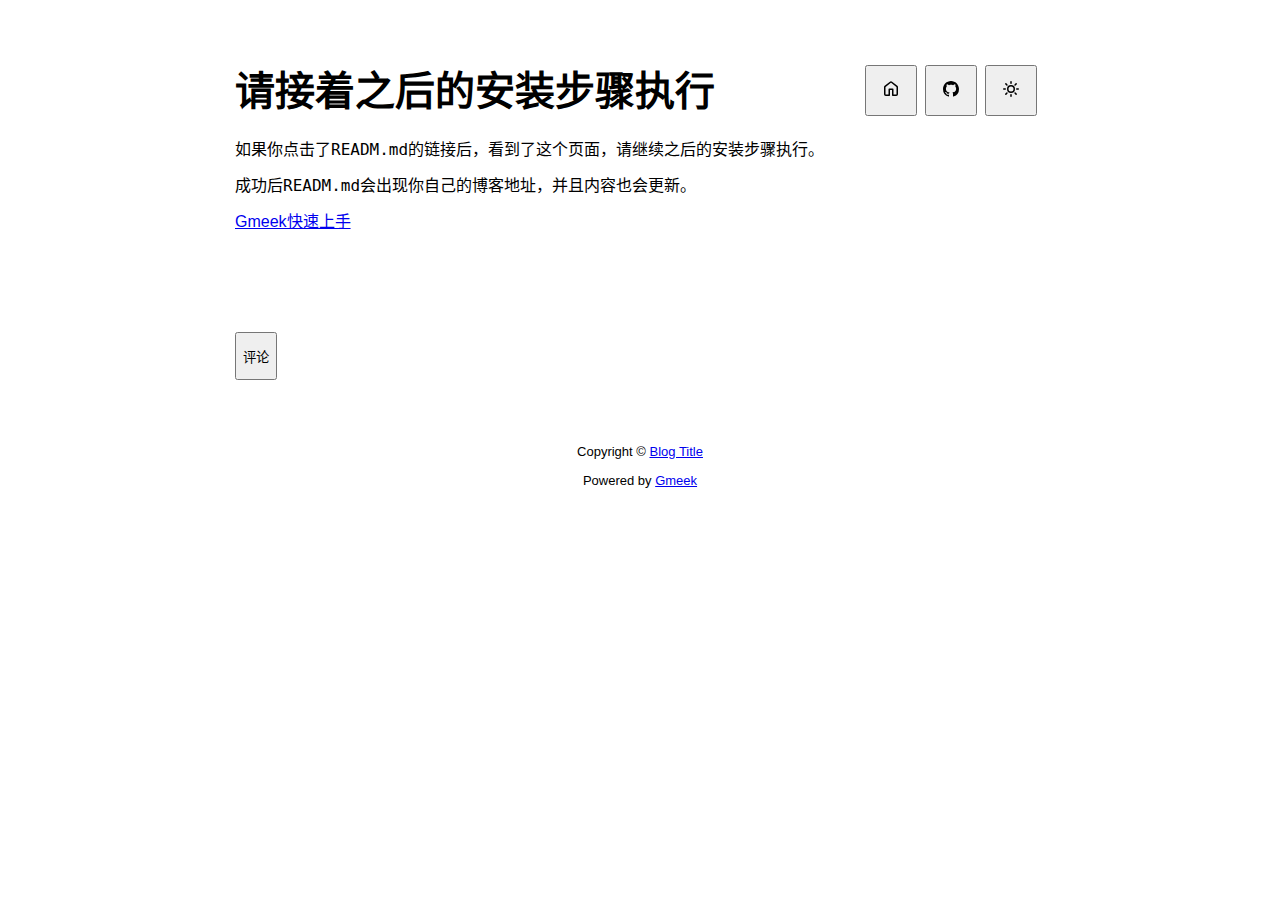
<file: docs/post/qing-jie-zhao-zhi-hou-de-an-zhuang-bu-zou-zhi-xing.html>
<!DOCTYPE html>
<html data-color-mode="light" data-dark-theme="dark" data-light-theme="light" lang="zh-CN">
<head>
    <meta content="text/html; charset=utf-8" http-equiv="content-type" />
    <meta name="viewport" content="width=device-width,initial-scale=1.0">
    <meta http-equiv="X-UA-Compatible" content="IE=edge">
    <link href="//cdn.staticfile.org/Primer/21.0.7/primer.css" rel="stylesheet" />
    <link rel="icon" href="https://github.githubassets.com/favicons/favicon.svg">
    <script>
        if(localStorage.getItem("meek_theme")==null){}
        else if(localStorage.getItem("meek_theme")=="dark"){document.getElementsByTagName("html")[0].attributes.getNamedItem("data-color-mode").value="dark";}
        else if(localStorage.getItem("meek_theme")=="light"){document.getElementsByTagName("html")[0].attributes.getNamedItem("data-color-mode").value="light";}
    </script>
    
<meta name="description" content="请接着之后的安装步骤执行">
<title>请接着之后的安装步骤执行</title>


</head>
<style>
body{box-sizing: border-box;min-width: 200px;max-width: 900px;margin: 20px auto;padding: 45px;font-size: 16px;font-family: sans-serif;line-height: 1.25;}
#header{display:flex;padding-bottom:8px;border-bottom: 1px solid var(--borderColor-muted, var(--color-border-muted));margin-bottom: 16px;}
#footer {margin-top:64px; text-align: center;font-size: small;}

</style>

<style>
.postTitle{margin: auto 0;font-size:40px;font-weight:bold;}
.title-right{display:flex;margin:auto 0 0 auto;}
.title-right .circle{padding: 14px 16px;margin-right:8px;}
#postBody{border-bottom: 1px solid var(--color-border-default);padding-bottom:36px;}
#postBody hr{height:2px;}
#cmButton{height:48px;margin-top:48px;}
#comments{margin-top:64px;}
.g-emoji{font-size:24px;}
@media (max-width: 600px) {
    body {padding: 8px;}
    .postTitle{font-size:24px;}
}
</style>




<body>
    <div id="header">
<h1 class="postTitle">请接着之后的安装步骤执行</h1>
<div class="title-right">
    
    <a href="https://Meekdai.github.io/Gmeek-template"><button id="buttonHome" class="btn btn-invisible circle" title="首页">
        <svg class="octicon" width="16" height="16">
            <path id="pathHome" fill-rule="evenodd" d="M6.906.664a1.749 1.749 0 0 1 2.187 0l5.25 4.2c.415.332.657.835.657 1.367v7.019A1.75 1.75 0 0 1 13.25 15h-3.5a.75.75 0 0 1-.75-.75V9H7v5.25a.75.75 0 0 1-.75.75h-3.5A1.75 1.75 0 0 1 1 13.25V6.23c0-.531.242-1.034.657-1.366l5.25-4.2Zm1.25 1.171a.25.25 0 0 0-.312 0l-5.25 4.2a.25.25 0 0 0-.094.196v7.019c0 .138.112.25.25.25H5.5V8.25a.75.75 0 0 1 .75-.75h3.5a.75.75 0 0 1 .75.75v5.25h2.75a.25.25 0 0 0 .25-.25V6.23a.25.25 0 0 0-.094-.195Z"></path>
        </svg>
    </button></a>

    
    <a href="https://github.com/Meekdai/Gmeek-template/issues/2" target="_blank"><button class="btn btn-invisible circle" title="Issue">
        <svg class="octicon" width="16" height="16">
            <path id="pathIssue" fill-rule="evenodd" d="M8 0c4.42 0 8 3.58 8 8a8.013 8.013 0 0 1-5.45 7.59c-.4.08-.55-.17-.55-.38 0-.27.01-1.13.01-2.2 0-.75-.25-1.23-.54-1.48 1.78-.2 3.65-.88 3.65-3.95 0-.88-.31-1.59-.82-2.15.08-.2.36-1.02-.08-2.12 0 0-.67-.22-2.2.82-.64-.18-1.32-.27-2-.27-.68 0-1.36.09-2 .27-1.53-1.03-2.2-.82-2.2-.82-.44 1.1-.16 1.92-.08 2.12-.51.56-.82 1.28-.82 2.15 0 3.06 1.86 3.75 3.64 3.95-.23.2-.44.55-.51 1.07-.46.21-1.61.55-2.33-.66-.15-.24-.6-.83-1.23-.82-.67.01-.27.38.01.53.34.19.73.9.82 1.13.16.45.68 1.31 2.69.94 0 .67.01 1.3.01 1.49 0 .21-.15.45-.55.38A7.995 7.995 0 0 1 0 8c0-4.42 3.58-8 8-8Z"></path>
        </svg>
    </button></a>
    

    <button class="btn btn-invisible circle" onclick="modeSwitch();" title="切换主题">
        <svg class="octicon" width="16" height="16" >
            <path id="themeSwitch" fill-rule="evenodd"></path>
        </svg>
    </button>

</div>
</div>
    <div id="content">
<div class="markdown-body" id="postBody"><p>如果你点击了<code class="notranslate">READM.md</code>的链接后，看到了这个页面，请继续之后的安装步骤执行。</p>
<p>成功后<code class="notranslate">READM.md</code>会出现你自己的博客地址，并且内容也会更新。</p>
<p><a href="https://blog.meekdai.com/post/Gmeek-kuai-su-shang-shou.html" rel="nofollow">Gmeek快速上手</a></p></div>
<div style="font-size:small;margin-top:8px;float:right;"></div>
<button class="btn btn-block" type="button" onclick="openComments()" id="cmButton">评论</button>
<div class="comments" id="comments"></div>
</div>
    <div id="footer">Copyright © <span id="year"></span><a href="https://Meekdai.github.io/Gmeek-template"> Blog Title </a>
<p>
<span id="runday"></span>Powered by <a href="https://meekdai.com/Gmeek.html" target="_blank">Gmeek</a>
</p>

<script>
if(""!=""){
    var now=new Date();
    var startSite=new Date("");
    var diff=now.getTime()-startSite.getTime();
    var diffDay=Math.floor(diff/(1000*60*60*24));
    document.getElementById("year").innerHTML=now.getFullYear();
    if(""!=""){document.getElementById("runday").innerHTML=" • "+"网站运行"+diffDay+"天"+" • ";}
    else{document.getElementById("runday").innerHTML="网站运行"+diffDay+"天"+" • ";}
}
</script>
</div>
</body>
<script>
var IconList={'post': 'M0 3.75C0 2.784.784 2 1.75 2h12.5c.966 0 1.75.784 1.75 1.75v8.5A1.75 1.75 0 0 1 14.25 14H1.75A1.75 1.75 0 0 1 0 12.25Zm1.75-.25a.25.25 0 0 0-.25.25v8.5c0 .138.112.25.25.25h12.5a.25.25 0 0 0 .25-.25v-8.5a.25.25 0 0 0-.25-.25ZM3.5 6.25a.75.75 0 0 1 .75-.75h7a.75.75 0 0 1 0 1.5h-7a.75.75 0 0 1-.75-.75Zm.75 2.25h4a.75.75 0 0 1 0 1.5h-4a.75.75 0 0 1 0-1.5Z', 'link': 'm7.775 3.275 1.25-1.25a3.5 3.5 0 1 1 4.95 4.95l-2.5 2.5a3.5 3.5 0 0 1-4.95 0 .751.751 0 0 1 .018-1.042.751.751 0 0 1 1.042-.018 1.998 1.998 0 0 0 2.83 0l2.5-2.5a2.002 2.002 0 0 0-2.83-2.83l-1.25 1.25a.751.751 0 0 1-1.042-.018.751.751 0 0 1-.018-1.042Zm-4.69 9.64a1.998 1.998 0 0 0 2.83 0l1.25-1.25a.751.751 0 0 1 1.042.018.751.751 0 0 1 .018 1.042l-1.25 1.25a3.5 3.5 0 1 1-4.95-4.95l2.5-2.5a3.5 3.5 0 0 1 4.95 0 .751.751 0 0 1-.018 1.042.751.751 0 0 1-1.042.018 1.998 1.998 0 0 0-2.83 0l-2.5 2.5a1.998 1.998 0 0 0 0 2.83Z', 'about': 'M10.561 8.073a6.005 6.005 0 0 1 3.432 5.142.75.75 0 1 1-1.498.07 4.5 4.5 0 0 0-8.99 0 .75.75 0 0 1-1.498-.07 6.004 6.004 0 0 1 3.431-5.142 3.999 3.999 0 1 1 5.123 0ZM10.5 5a2.5 2.5 0 1 0-5 0 2.5 2.5 0 0 0 5 0Z', 'sun': 'M8 10.5a2.5 2.5 0 100-5 2.5 2.5 0 000 5zM8 12a4 4 0 100-8 4 4 0 000 8zM8 0a.75.75 0 01.75.75v1.5a.75.75 0 01-1.5 0V.75A.75.75 0 018 0zm0 13a.75.75 0 01.75.75v1.5a.75.75 0 01-1.5 0v-1.5A.75.75 0 018 13zM2.343 2.343a.75.75 0 011.061 0l1.06 1.061a.75.75 0 01-1.06 1.06l-1.06-1.06a.75.75 0 010-1.06zm9.193 9.193a.75.75 0 011.06 0l1.061 1.06a.75.75 0 01-1.06 1.061l-1.061-1.06a.75.75 0 010-1.061zM16 8a.75.75 0 01-.75.75h-1.5a.75.75 0 010-1.5h1.5A.75.75 0 0116 8zM3 8a.75.75 0 01-.75.75H.75a.75.75 0 010-1.5h1.5A.75.75 0 013 8zm10.657-5.657a.75.75 0 010 1.061l-1.061 1.06a.75.75 0 11-1.06-1.06l1.06-1.06a.75.75 0 011.06 0zm-9.193 9.193a.75.75 0 010 1.06l-1.06 1.061a.75.75 0 11-1.061-1.06l1.06-1.061a.75.75 0 011.061 0z', 'moon': 'M9.598 1.591a.75.75 0 01.785-.175 7 7 0 11-8.967 8.967.75.75 0 01.961-.96 5.5 5.5 0 007.046-7.046.75.75 0 01.175-.786zm1.616 1.945a7 7 0 01-7.678 7.678 5.5 5.5 0 107.678-7.678z', 'search': 'M15.7 13.3l-3.81-3.83A5.93 5.93 0 0 0 13 6c0-3.31-2.69-6-6-6S1 2.69 1 6s2.69 6 6 6c1.3 0 2.48-.41 3.47-1.11l3.83 3.81c.19.2.45.3.7.3.25 0 .52-.09.7-.3a.996.996 0 0 0 0-1.41v.01zM7 10.7c-2.59 0-4.7-2.11-4.7-4.7 0-2.59 2.11-4.7 4.7-4.7 2.59 0 4.7 2.11 4.7 4.7 0 2.59-2.11 4.7-4.7 4.7z', 'rss': 'M2.002 2.725a.75.75 0 0 1 .797-.699C8.79 2.42 13.58 7.21 13.974 13.201a.75.75 0 0 1-1.497.098 10.502 10.502 0 0 0-9.776-9.776.747.747 0 0 1-.7-.798ZM2.84 7.05h-.002a7.002 7.002 0 0 1 6.113 6.111.75.75 0 0 1-1.49.178 5.503 5.503 0 0 0-4.8-4.8.75.75 0 0 1 .179-1.489ZM2 13a1 1 0 1 1 2 0 1 1 0 0 1-2 0Z', 'upload': 'M2.75 14A1.75 1.75 0 0 1 1 12.25v-2.5a.75.75 0 0 1 1.5 0v2.5c0 .138.112.25.25.25h10.5a.25.25 0 0 0 .25-.25v-2.5a.75.75 0 0 1 1.5 0v2.5A1.75 1.75 0 0 1 13.25 14Z M11.78 4.72a.749.749 0 1 1-1.06 1.06L8.75 3.811V9.5a.75.75 0 0 1-1.5 0V3.811L5.28 5.78a.749.749 0 1 1-1.06-1.06l3.25-3.25a.749.749 0 0 1 1.06 0l3.25 3.25Z', 'github': 'M8 0c4.42 0 8 3.58 8 8a8.013 8.013 0 0 1-5.45 7.59c-.4.08-.55-.17-.55-.38 0-.27.01-1.13.01-2.2 0-.75-.25-1.23-.54-1.48 1.78-.2 3.65-.88 3.65-3.95 0-.88-.31-1.59-.82-2.15.08-.2.36-1.02-.08-2.12 0 0-.67-.22-2.2.82-.64-.18-1.32-.27-2-.27-.68 0-1.36.09-2 .27-1.53-1.03-2.2-.82-2.2-.82-.44 1.1-.16 1.92-.08 2.12-.51.56-.82 1.28-.82 2.15 0 3.06 1.86 3.75 3.64 3.95-.23.2-.44.55-.51 1.07-.46.21-1.61.55-2.33-.66-.15-.24-.6-.83-1.23-.82-.67.01-.27.38.01.53.34.19.73.9.82 1.13.16.45.68 1.31 2.69.94 0 .67.01 1.3.01 1.49 0 .21-.15.45-.55.38A7.995 7.995 0 0 1 0 8c0-4.42 3.58-8 8-8Z', 'home': 'M6.906.664a1.749 1.749 0 0 1 2.187 0l5.25 4.2c.415.332.657.835.657 1.367v7.019A1.75 1.75 0 0 1 13.25 15h-3.5a.75.75 0 0 1-.75-.75V9H7v5.25a.75.75 0 0 1-.75.75h-3.5A1.75 1.75 0 0 1 1 13.25V6.23c0-.531.242-1.034.657-1.366l5.25-4.2Zm1.25 1.171a.25.25 0 0 0-.312 0l-5.25 4.2a.25.25 0 0 0-.094.196v7.019c0 .138.112.25.25.25H5.5V8.25a.75.75 0 0 1 .75-.75h3.5a.75.75 0 0 1 .75.75v5.25h2.75a.25.25 0 0 0 .25-.25V6.23a.25.25 0 0 0-.094-.195Z'};
var utterancesLoad=0;
if(localStorage.getItem("meek_theme")==null){localStorage.setItem("meek_theme","light");changeLight();}
else if(localStorage.getItem("meek_theme")=="dark"){changeDark();}
else if(localStorage.getItem("meek_theme")=="light"){changeLight();}

function changeDark(){
    document.getElementsByTagName("html")[0].attributes.getNamedItem("data-color-mode").value="dark";
    document.getElementById("themeSwitch").setAttribute("d",value=IconList["moon"]);
    document.getElementById("themeSwitch").parentNode.style.color="#00f0ff";
    if(utterancesLoad==1){utterancesTheme("dark-blue");}
}
function changeLight(){
    document.getElementsByTagName("html")[0].attributes.getNamedItem("data-color-mode").value="light";
    document.getElementById("themeSwitch").setAttribute("d",value=IconList["sun"]);
    document.getElementById("themeSwitch").parentNode.style.color="#ff5000";
    if(utterancesLoad==1){utterancesTheme("github-light");}
}
function modeSwitch(){
    if(document.getElementsByTagName("html")[0].attributes[0].value=="light"){changeDark();localStorage.setItem("meek_theme","dark");}
    else{changeLight();localStorage.setItem("meek_theme","light");}
}
function utterancesTheme(theme){
    const message = {type: 'set-theme',theme: theme};
    const iframe = document.getElementsByClassName('utterances-frame')[0];
    iframe.contentWindow.postMessage(message, 'https://utteranc.es');
}

console.log("\n %c Gmeek last %c https://github.com/Meekdai/Gmeek \n\n", "color: #fff; background-image: linear-gradient(90deg, rgb(47, 172, 178) 0%, rgb(45, 190, 96) 100%); padding:5px 1px;", "background-image: linear-gradient(90deg, rgb(45, 190, 96) 0%, rgb(255, 255, 255) 100%); padding:5px 0;");
</script>

<script>



function openComments(){
    cm=document.getElementById("comments");
    cmButton=document.getElementById("cmButton");
    cmButton.innerHTML="loading";
    span=document.createElement("span");
    span.setAttribute("class","AnimatedEllipsis");
    cmButton.appendChild(span);

    script=document.createElement("script");
    script.setAttribute("src","https://utteranc.es/client.js");
    script.setAttribute("repo","Meekdai/Gmeek-template");
    script.setAttribute("issue-term","title");
    if(localStorage.getItem("meek_theme")=="dark"){script.setAttribute("theme","dark-blue");}
    else{script.setAttribute("theme","github-light");}
    script.setAttribute("crossorigin","anonymous");
    script.setAttribute("async","");
    cm.appendChild(script);

    int=self.setInterval("iFrameLoading()",200);
}

function iFrameLoading(){
    var utterances=document.getElementsByClassName('utterances');
    if(utterances.length==1){
        if(utterances[0].style.height!=""){
            utterancesLoad=1;
            int=window.clearInterval(int);
            document.getElementById("cmButton").style.display="none";
            console.log("utterances Load OK");
        }
    }
}

</script>




</html>
</file>
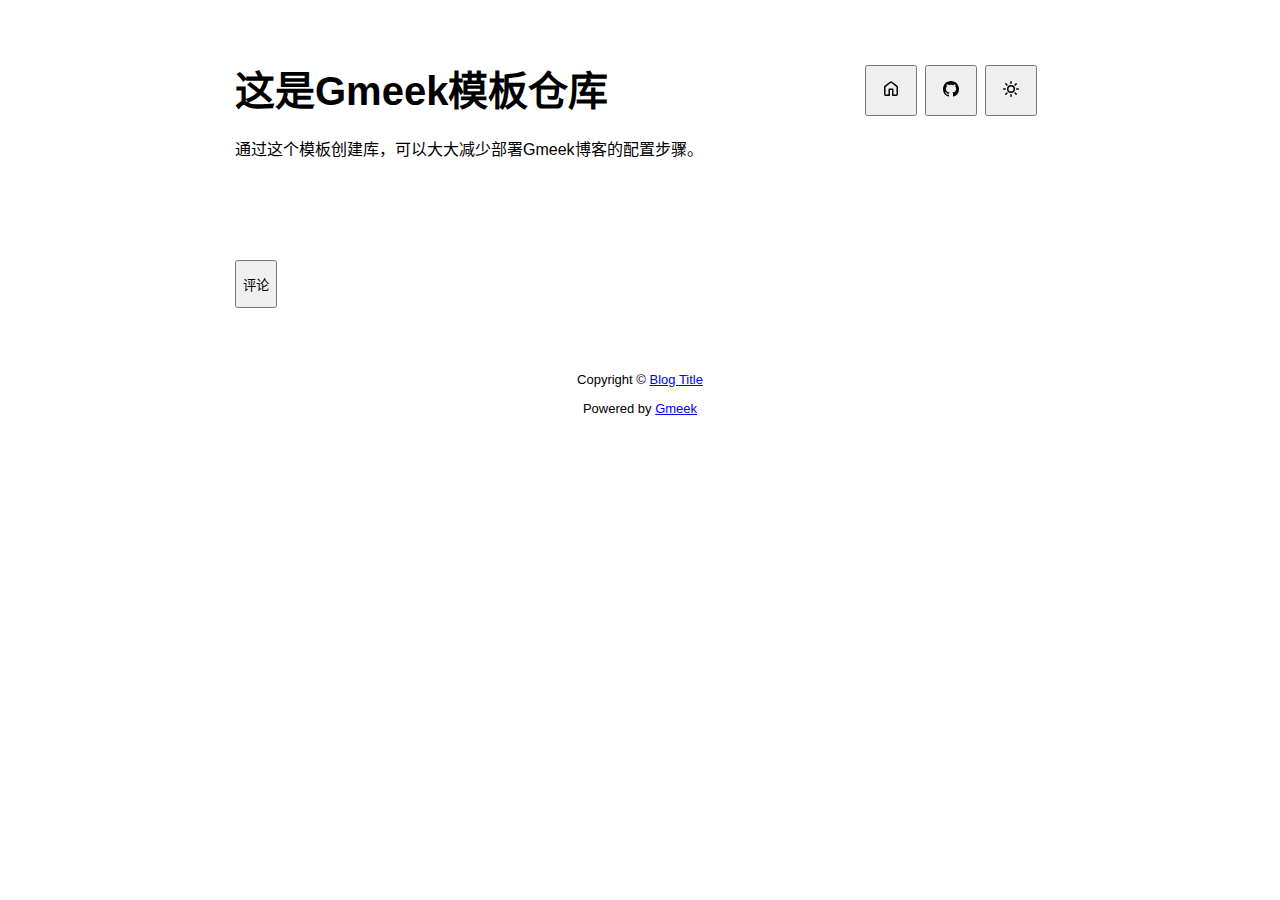
<file: docs/post/zhe-shi-Gmeek-mo-ban-cang-ku.html>
<!DOCTYPE html>
<html data-color-mode="light" data-dark-theme="dark" data-light-theme="light" lang="zh-CN">
<head>
    <meta content="text/html; charset=utf-8" http-equiv="content-type" />
    <meta name="viewport" content="width=device-width,initial-scale=1.0">
    <meta http-equiv="X-UA-Compatible" content="IE=edge">
    <link href="//cdn.staticfile.org/Primer/21.0.7/primer.css" rel="stylesheet" />
    <link rel="icon" href="https://github.githubassets.com/favicons/favicon.svg">
    <script>
        if(localStorage.getItem("meek_theme")==null){}
        else if(localStorage.getItem("meek_theme")=="dark"){document.getElementsByTagName("html")[0].attributes.getNamedItem("data-color-mode").value="dark";}
        else if(localStorage.getItem("meek_theme")=="light"){document.getElementsByTagName("html")[0].attributes.getNamedItem("data-color-mode").value="light";}
    </script>
    
<meta name="description" content="这是Gmeek模板仓库">
<title>这是Gmeek模板仓库</title>


</head>
<style>
body{box-sizing: border-box;min-width: 200px;max-width: 900px;margin: 20px auto;padding: 45px;font-size: 16px;font-family: sans-serif;line-height: 1.25;}
#header{display:flex;padding-bottom:8px;border-bottom: 1px solid var(--borderColor-muted, var(--color-border-muted));margin-bottom: 16px;}
#footer {margin-top:64px; text-align: center;font-size: small;}

</style>

<style>
.postTitle{margin: auto 0;font-size:40px;font-weight:bold;}
.title-right{display:flex;margin:auto 0 0 auto;}
.title-right .circle{padding: 14px 16px;margin-right:8px;}
#postBody{border-bottom: 1px solid var(--color-border-default);padding-bottom:36px;}
#postBody hr{height:2px;}
#cmButton{height:48px;margin-top:48px;}
#comments{margin-top:64px;}
.g-emoji{font-size:24px;}
@media (max-width: 600px) {
    body {padding: 8px;}
    .postTitle{font-size:24px;}
}
</style>




<body>
    <div id="header">
<h1 class="postTitle">这是Gmeek模板仓库</h1>
<div class="title-right">
    
    <a href="https://Meekdai.github.io/Gmeek-template"><button id="buttonHome" class="btn btn-invisible circle" title="首页">
        <svg class="octicon" width="16" height="16">
            <path id="pathHome" fill-rule="evenodd" d="M6.906.664a1.749 1.749 0 0 1 2.187 0l5.25 4.2c.415.332.657.835.657 1.367v7.019A1.75 1.75 0 0 1 13.25 15h-3.5a.75.75 0 0 1-.75-.75V9H7v5.25a.75.75 0 0 1-.75.75h-3.5A1.75 1.75 0 0 1 1 13.25V6.23c0-.531.242-1.034.657-1.366l5.25-4.2Zm1.25 1.171a.25.25 0 0 0-.312 0l-5.25 4.2a.25.25 0 0 0-.094.196v7.019c0 .138.112.25.25.25H5.5V8.25a.75.75 0 0 1 .75-.75h3.5a.75.75 0 0 1 .75.75v5.25h2.75a.25.25 0 0 0 .25-.25V6.23a.25.25 0 0 0-.094-.195Z"></path>
        </svg>
    </button></a>

    
    <a href="https://github.com/Meekdai/Gmeek-template/issues/1" target="_blank"><button class="btn btn-invisible circle" title="Issue">
        <svg class="octicon" width="16" height="16">
            <path id="pathIssue" fill-rule="evenodd" d="M8 0c4.42 0 8 3.58 8 8a8.013 8.013 0 0 1-5.45 7.59c-.4.08-.55-.17-.55-.38 0-.27.01-1.13.01-2.2 0-.75-.25-1.23-.54-1.48 1.78-.2 3.65-.88 3.65-3.95 0-.88-.31-1.59-.82-2.15.08-.2.36-1.02-.08-2.12 0 0-.67-.22-2.2.82-.64-.18-1.32-.27-2-.27-.68 0-1.36.09-2 .27-1.53-1.03-2.2-.82-2.2-.82-.44 1.1-.16 1.92-.08 2.12-.51.56-.82 1.28-.82 2.15 0 3.06 1.86 3.75 3.64 3.95-.23.2-.44.55-.51 1.07-.46.21-1.61.55-2.33-.66-.15-.24-.6-.83-1.23-.82-.67.01-.27.38.01.53.34.19.73.9.82 1.13.16.45.68 1.31 2.69.94 0 .67.01 1.3.01 1.49 0 .21-.15.45-.55.38A7.995 7.995 0 0 1 0 8c0-4.42 3.58-8 8-8Z"></path>
        </svg>
    </button></a>
    

    <button class="btn btn-invisible circle" onclick="modeSwitch();" title="切换主题">
        <svg class="octicon" width="16" height="16" >
            <path id="themeSwitch" fill-rule="evenodd"></path>
        </svg>
    </button>

</div>
</div>
    <div id="content">
<div class="markdown-body" id="postBody"><p>通过这个模板创建库，可以大大减少部署Gmeek博客的配置步骤。</p></div>
<div style="font-size:small;margin-top:8px;float:right;"></div>
<button class="btn btn-block" type="button" onclick="openComments()" id="cmButton">评论</button>
<div class="comments" id="comments"></div>
</div>
    <div id="footer">Copyright © <span id="year"></span><a href="https://Meekdai.github.io/Gmeek-template"> Blog Title </a>
<p>
<span id="runday"></span>Powered by <a href="https://meekdai.com/Gmeek.html" target="_blank">Gmeek</a>
</p>

<script>
if(""!=""){
    var now=new Date();
    var startSite=new Date("");
    var diff=now.getTime()-startSite.getTime();
    var diffDay=Math.floor(diff/(1000*60*60*24));
    document.getElementById("year").innerHTML=now.getFullYear();
    if(""!=""){document.getElementById("runday").innerHTML=" • "+"网站运行"+diffDay+"天"+" • ";}
    else{document.getElementById("runday").innerHTML="网站运行"+diffDay+"天"+" • ";}
}
</script>
</div>
</body>
<script>
var IconList={'post': 'M0 3.75C0 2.784.784 2 1.75 2h12.5c.966 0 1.75.784 1.75 1.75v8.5A1.75 1.75 0 0 1 14.25 14H1.75A1.75 1.75 0 0 1 0 12.25Zm1.75-.25a.25.25 0 0 0-.25.25v8.5c0 .138.112.25.25.25h12.5a.25.25 0 0 0 .25-.25v-8.5a.25.25 0 0 0-.25-.25ZM3.5 6.25a.75.75 0 0 1 .75-.75h7a.75.75 0 0 1 0 1.5h-7a.75.75 0 0 1-.75-.75Zm.75 2.25h4a.75.75 0 0 1 0 1.5h-4a.75.75 0 0 1 0-1.5Z', 'link': 'm7.775 3.275 1.25-1.25a3.5 3.5 0 1 1 4.95 4.95l-2.5 2.5a3.5 3.5 0 0 1-4.95 0 .751.751 0 0 1 .018-1.042.751.751 0 0 1 1.042-.018 1.998 1.998 0 0 0 2.83 0l2.5-2.5a2.002 2.002 0 0 0-2.83-2.83l-1.25 1.25a.751.751 0 0 1-1.042-.018.751.751 0 0 1-.018-1.042Zm-4.69 9.64a1.998 1.998 0 0 0 2.83 0l1.25-1.25a.751.751 0 0 1 1.042.018.751.751 0 0 1 .018 1.042l-1.25 1.25a3.5 3.5 0 1 1-4.95-4.95l2.5-2.5a3.5 3.5 0 0 1 4.95 0 .751.751 0 0 1-.018 1.042.751.751 0 0 1-1.042.018 1.998 1.998 0 0 0-2.83 0l-2.5 2.5a1.998 1.998 0 0 0 0 2.83Z', 'about': 'M10.561 8.073a6.005 6.005 0 0 1 3.432 5.142.75.75 0 1 1-1.498.07 4.5 4.5 0 0 0-8.99 0 .75.75 0 0 1-1.498-.07 6.004 6.004 0 0 1 3.431-5.142 3.999 3.999 0 1 1 5.123 0ZM10.5 5a2.5 2.5 0 1 0-5 0 2.5 2.5 0 0 0 5 0Z', 'sun': 'M8 10.5a2.5 2.5 0 100-5 2.5 2.5 0 000 5zM8 12a4 4 0 100-8 4 4 0 000 8zM8 0a.75.75 0 01.75.75v1.5a.75.75 0 01-1.5 0V.75A.75.75 0 018 0zm0 13a.75.75 0 01.75.75v1.5a.75.75 0 01-1.5 0v-1.5A.75.75 0 018 13zM2.343 2.343a.75.75 0 011.061 0l1.06 1.061a.75.75 0 01-1.06 1.06l-1.06-1.06a.75.75 0 010-1.06zm9.193 9.193a.75.75 0 011.06 0l1.061 1.06a.75.75 0 01-1.06 1.061l-1.061-1.06a.75.75 0 010-1.061zM16 8a.75.75 0 01-.75.75h-1.5a.75.75 0 010-1.5h1.5A.75.75 0 0116 8zM3 8a.75.75 0 01-.75.75H.75a.75.75 0 010-1.5h1.5A.75.75 0 013 8zm10.657-5.657a.75.75 0 010 1.061l-1.061 1.06a.75.75 0 11-1.06-1.06l1.06-1.06a.75.75 0 011.06 0zm-9.193 9.193a.75.75 0 010 1.06l-1.06 1.061a.75.75 0 11-1.061-1.06l1.06-1.061a.75.75 0 011.061 0z', 'moon': 'M9.598 1.591a.75.75 0 01.785-.175 7 7 0 11-8.967 8.967.75.75 0 01.961-.96 5.5 5.5 0 007.046-7.046.75.75 0 01.175-.786zm1.616 1.945a7 7 0 01-7.678 7.678 5.5 5.5 0 107.678-7.678z', 'search': 'M15.7 13.3l-3.81-3.83A5.93 5.93 0 0 0 13 6c0-3.31-2.69-6-6-6S1 2.69 1 6s2.69 6 6 6c1.3 0 2.48-.41 3.47-1.11l3.83 3.81c.19.2.45.3.7.3.25 0 .52-.09.7-.3a.996.996 0 0 0 0-1.41v.01zM7 10.7c-2.59 0-4.7-2.11-4.7-4.7 0-2.59 2.11-4.7 4.7-4.7 2.59 0 4.7 2.11 4.7 4.7 0 2.59-2.11 4.7-4.7 4.7z', 'rss': 'M2.002 2.725a.75.75 0 0 1 .797-.699C8.79 2.42 13.58 7.21 13.974 13.201a.75.75 0 0 1-1.497.098 10.502 10.502 0 0 0-9.776-9.776.747.747 0 0 1-.7-.798ZM2.84 7.05h-.002a7.002 7.002 0 0 1 6.113 6.111.75.75 0 0 1-1.49.178 5.503 5.503 0 0 0-4.8-4.8.75.75 0 0 1 .179-1.489ZM2 13a1 1 0 1 1 2 0 1 1 0 0 1-2 0Z', 'upload': 'M2.75 14A1.75 1.75 0 0 1 1 12.25v-2.5a.75.75 0 0 1 1.5 0v2.5c0 .138.112.25.25.25h10.5a.25.25 0 0 0 .25-.25v-2.5a.75.75 0 0 1 1.5 0v2.5A1.75 1.75 0 0 1 13.25 14Z M11.78 4.72a.749.749 0 1 1-1.06 1.06L8.75 3.811V9.5a.75.75 0 0 1-1.5 0V3.811L5.28 5.78a.749.749 0 1 1-1.06-1.06l3.25-3.25a.749.749 0 0 1 1.06 0l3.25 3.25Z', 'github': 'M8 0c4.42 0 8 3.58 8 8a8.013 8.013 0 0 1-5.45 7.59c-.4.08-.55-.17-.55-.38 0-.27.01-1.13.01-2.2 0-.75-.25-1.23-.54-1.48 1.78-.2 3.65-.88 3.65-3.95 0-.88-.31-1.59-.82-2.15.08-.2.36-1.02-.08-2.12 0 0-.67-.22-2.2.82-.64-.18-1.32-.27-2-.27-.68 0-1.36.09-2 .27-1.53-1.03-2.2-.82-2.2-.82-.44 1.1-.16 1.92-.08 2.12-.51.56-.82 1.28-.82 2.15 0 3.06 1.86 3.75 3.64 3.95-.23.2-.44.55-.51 1.07-.46.21-1.61.55-2.33-.66-.15-.24-.6-.83-1.23-.82-.67.01-.27.38.01.53.34.19.73.9.82 1.13.16.45.68 1.31 2.69.94 0 .67.01 1.3.01 1.49 0 .21-.15.45-.55.38A7.995 7.995 0 0 1 0 8c0-4.42 3.58-8 8-8Z', 'home': 'M6.906.664a1.749 1.749 0 0 1 2.187 0l5.25 4.2c.415.332.657.835.657 1.367v7.019A1.75 1.75 0 0 1 13.25 15h-3.5a.75.75 0 0 1-.75-.75V9H7v5.25a.75.75 0 0 1-.75.75h-3.5A1.75 1.75 0 0 1 1 13.25V6.23c0-.531.242-1.034.657-1.366l5.25-4.2Zm1.25 1.171a.25.25 0 0 0-.312 0l-5.25 4.2a.25.25 0 0 0-.094.196v7.019c0 .138.112.25.25.25H5.5V8.25a.75.75 0 0 1 .75-.75h3.5a.75.75 0 0 1 .75.75v5.25h2.75a.25.25 0 0 0 .25-.25V6.23a.25.25 0 0 0-.094-.195Z'};
var utterancesLoad=0;
if(localStorage.getItem("meek_theme")==null){localStorage.setItem("meek_theme","light");changeLight();}
else if(localStorage.getItem("meek_theme")=="dark"){changeDark();}
else if(localStorage.getItem("meek_theme")=="light"){changeLight();}

function changeDark(){
    document.getElementsByTagName("html")[0].attributes.getNamedItem("data-color-mode").value="dark";
    document.getElementById("themeSwitch").setAttribute("d",value=IconList["moon"]);
    document.getElementById("themeSwitch").parentNode.style.color="#00f0ff";
    if(utterancesLoad==1){utterancesTheme("dark-blue");}
}
function changeLight(){
    document.getElementsByTagName("html")[0].attributes.getNamedItem("data-color-mode").value="light";
    document.getElementById("themeSwitch").setAttribute("d",value=IconList["sun"]);
    document.getElementById("themeSwitch").parentNode.style.color="#ff5000";
    if(utterancesLoad==1){utterancesTheme("github-light");}
}
function modeSwitch(){
    if(document.getElementsByTagName("html")[0].attributes[0].value=="light"){changeDark();localStorage.setItem("meek_theme","dark");}
    else{changeLight();localStorage.setItem("meek_theme","light");}
}
function utterancesTheme(theme){
    const message = {type: 'set-theme',theme: theme};
    const iframe = document.getElementsByClassName('utterances-frame')[0];
    iframe.contentWindow.postMessage(message, 'https://utteranc.es');
}

console.log("\n %c Gmeek last %c https://github.com/Meekdai/Gmeek \n\n", "color: #fff; background-image: linear-gradient(90deg, rgb(47, 172, 178) 0%, rgb(45, 190, 96) 100%); padding:5px 1px;", "background-image: linear-gradient(90deg, rgb(45, 190, 96) 0%, rgb(255, 255, 255) 100%); padding:5px 0;");
</script>

<script>



function openComments(){
    cm=document.getElementById("comments");
    cmButton=document.getElementById("cmButton");
    cmButton.innerHTML="loading";
    span=document.createElement("span");
    span.setAttribute("class","AnimatedEllipsis");
    cmButton.appendChild(span);

    script=document.createElement("script");
    script.setAttribute("src","https://utteranc.es/client.js");
    script.setAttribute("repo","Meekdai/Gmeek-template");
    script.setAttribute("issue-term","title");
    if(localStorage.getItem("meek_theme")=="dark"){script.setAttribute("theme","dark-blue");}
    else{script.setAttribute("theme","github-light");}
    script.setAttribute("crossorigin","anonymous");
    script.setAttribute("async","");
    cm.appendChild(script);

    int=self.setInterval("iFrameLoading()",200);
}

function iFrameLoading(){
    var utterances=document.getElementsByClassName('utterances');
    if(utterances.length==1){
        if(utterances[0].style.height!=""){
            utterancesLoad=1;
            int=window.clearInterval(int);
            document.getElementById("cmButton").style.display="none";
            console.log("utterances Load OK");
        }
    }
}

</script>




</html>
</file>
